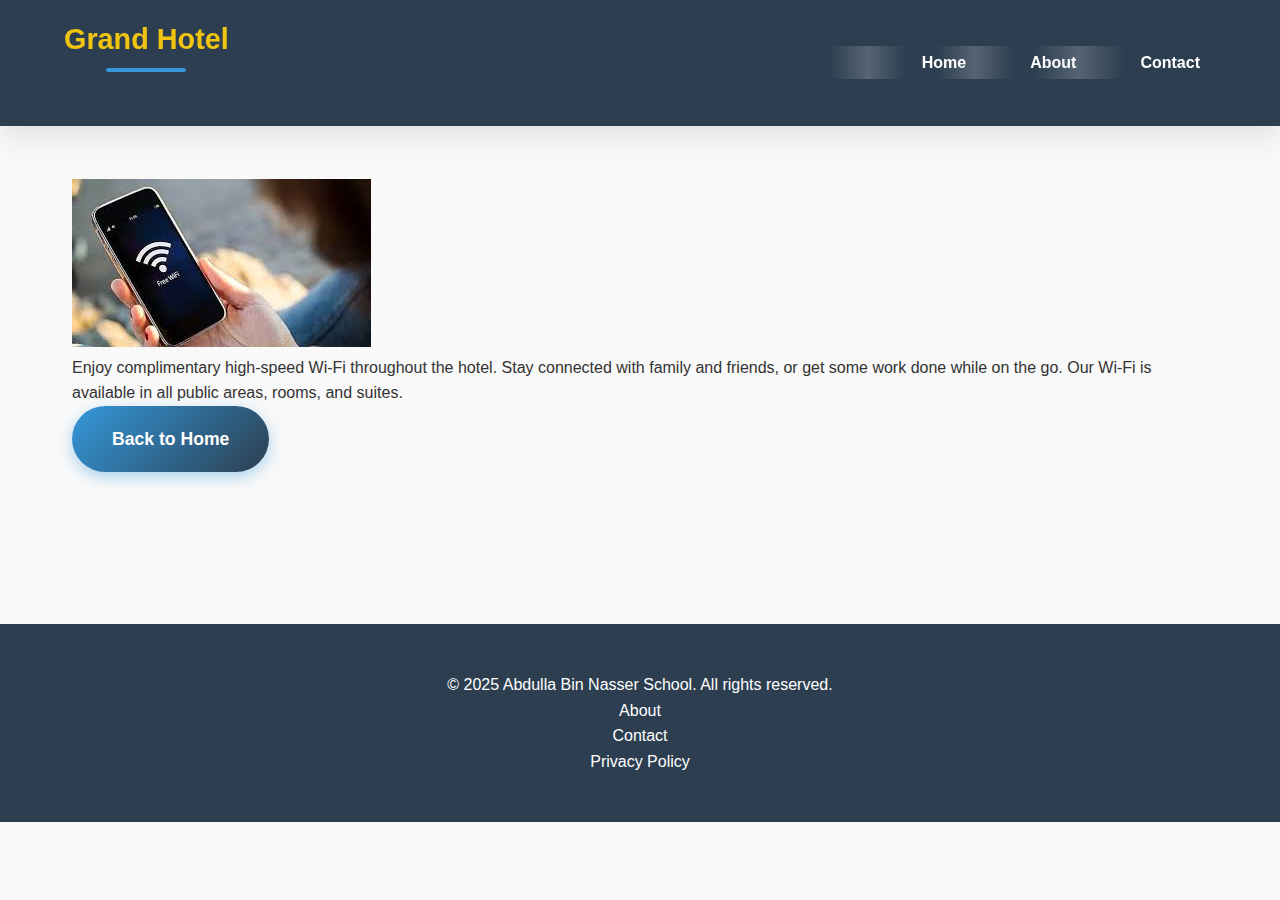
<file: amenity-free-wifi.html>
<!DOCTYPE html>
<html lang="en">
<head>
    <meta charset="UTF-8">
    <meta name="viewport" content="width=device-width, initial-scale=1.0">
    <title>Free Wi-Fi - Grand Hotel</title>
    <link rel="stylesheet" href="style.css">
</head>
<body>
    <header>
        <nav class="navbar">
            <div class="logo">
                <a href="index.html"><h2>Grand Hotel</h2></a>
            </div>
            <ul class="nav-links">
                <li><a href="index.html">Home</a></li>
                <li><a href="about.html">About</a></li>
                <li><a href="contact.html">Contact</a></li>
            </ul>
            <div class="hamburger">☰</div>
        </nav>
    </header>

    <section class="amenity-page">
        <h1>Free Wi-Fi</h1>
        <div class="amenity-content">
            <img src="free_wifi.png" alt="Free Wi-Fi">
            <div class="amenity-text">
                <p>Enjoy complimentary high-speed Wi-Fi throughout the hotel. Stay connected with family and friends, or get some work done while on the go. Our Wi-Fi is available in all public areas, rooms, and suites.</p>
                <a href="index.html" class="cta-button">Back to Home</a>
            </div>
        </div>
    </section>

    <footer>
        <p>&copy; 2025 Abdulla Bin Nasser School. All rights reserved.</p>
        <ul class="footer-links">
            <li><a href="about.html">About</a></li>
            <li><a href="contact.html">Contact</a></li>
            <li><a href="#">Privacy Policy</a></li>
        </ul>
    </footer>

    <!-- Booking Modal -->
    <div id="bookingModal" class="modal">
        <div class="modal-content">
            <span class="close">&times;</span>
            <h2>Book Your Stay</h2>
            <form id="bookingForm">
                <label for="roomType">Room Type:</label>
                <input type="text" id="roomType" name="roomType" required>

                <label for="checkIn">Check-in Date:</label>
                <input type="date" id="checkIn" name="checkIn" required>

                <label for="checkOut">Check-out Date:</label>
                <input type="date" id="checkOut" name="checkOut" required>

                <label for="guestName">Guest Name:</label>
                <input type="text" id="guestName" name="guestName" required>

                <label for="email">Email:</label>
                <input type="email" id="email" name="email" required>

                <button type="submit">Submit Booking</button>
            </form>
        </div>
    </div>

    <script src="script.js"></script>
</body>
</html>
</file>
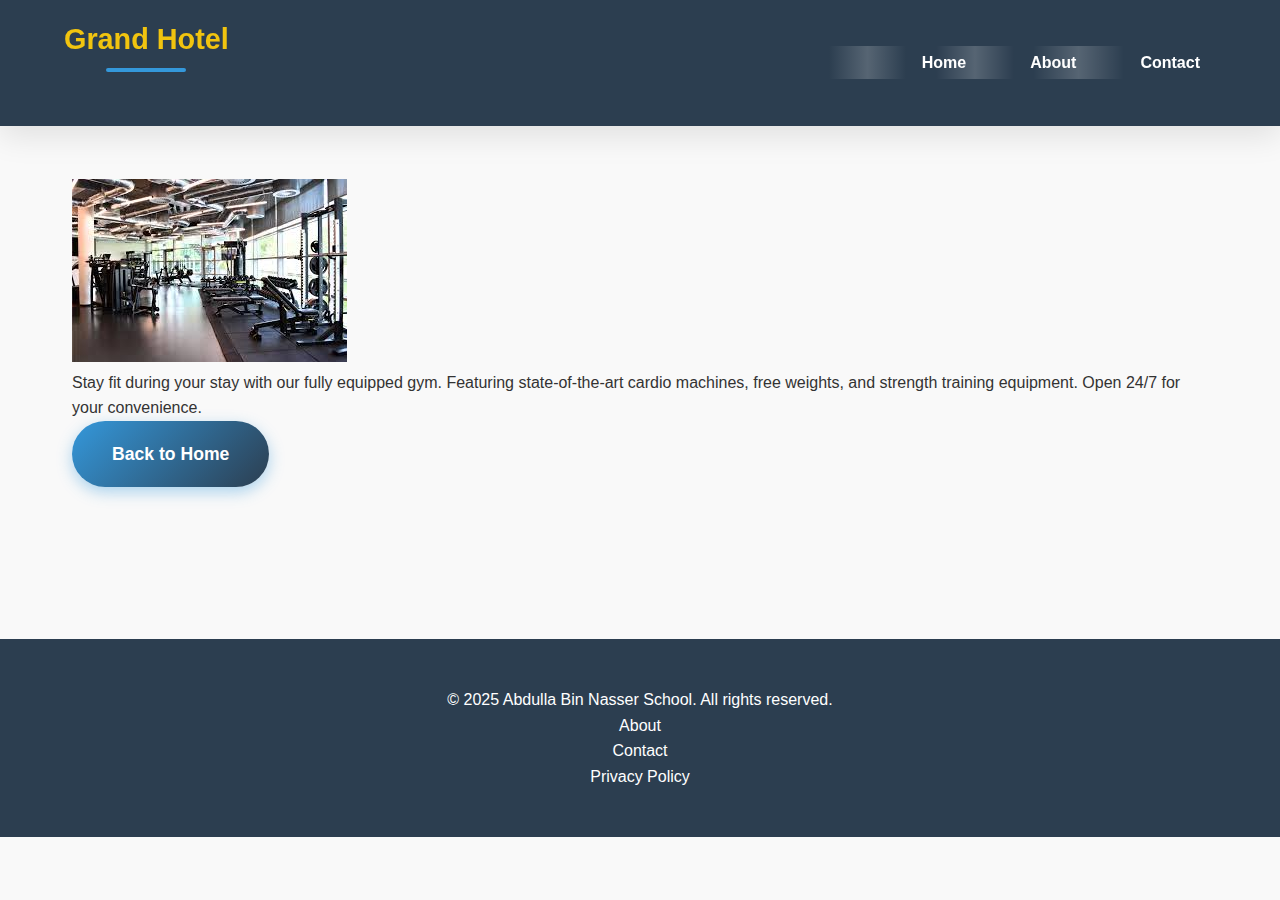
<file: amenity-gym.html>
<!DOCTYPE html>
<html lang="en">
<head>
    <meta charset="UTF-8">
    <meta name="viewport" content="width=device-width, initial-scale=1.0">
    <title>Gym - Grand Hotel</title>
    <link rel="stylesheet" href="style.css">
</head>
<body>
    <header>
        <nav class="navbar">
            <div class="logo">
                <a href="index.html"><h2>Grand Hotel</h2></a>
            </div>
            <ul class="nav-links">
                <li><a href="index.html">Home</a></li>
                <li><a href="about.html">About</a></li>
                <li><a href="contact.html">Contact</a></li>
            </ul>
            <div class="hamburger">☰</div>
        </nav>
    </header>

    <section class="amenity-page">
        <h1>Gym</h1>
        <div class="amenity-content">
            <img src="gym.png" alt="Gym">
            <div class="amenity-text">
                <p>Stay fit during your stay with our fully equipped gym. Featuring state-of-the-art cardio machines, free weights, and strength training equipment. Open 24/7 for your convenience.</p>
                <a href="index.html" class="cta-button">Back to Home</a>
            </div>
        </div>
    </section>

    <footer>
        <p>&copy; 2025 Abdulla Bin Nasser School. All rights reserved.</p>
        <ul class="footer-links">
            <li><a href="about.html">About</a></li>
            <li><a href="contact.html">Contact</a></li>
            <li><a href="#">Privacy Policy</a></li>
        </ul>
    </footer>

    <!-- Booking Modal -->
    <div id="bookingModal" class="modal">
        <div class="modal-content">
            <span class="close">&times;</span>
            <h2>Book Your Stay</h2>
            <form id="bookingForm">
                <label for="roomType">Room Type:</label>
                <input type="text" id="roomType" name="roomType" required>

                <label for="checkIn">Check-in Date:</label>
                <input type="date" id="checkIn" name="checkIn" required>

                <label for="checkOut">Check-out Date:</label>
                <input type="date" id="checkOut" name="checkOut" required>

                <label for="guestName">Guest Name:</label>
                <input type="text" id="guestName" name="guestName" required>

                <label for="email">Email:</label>
                <input type="email" id="email" name="email" required>

                <button type="submit">Submit Booking</button>
            </form>
        </div>
    </div>

    <script src="script.js"></script>
</body>
</html>
</file>
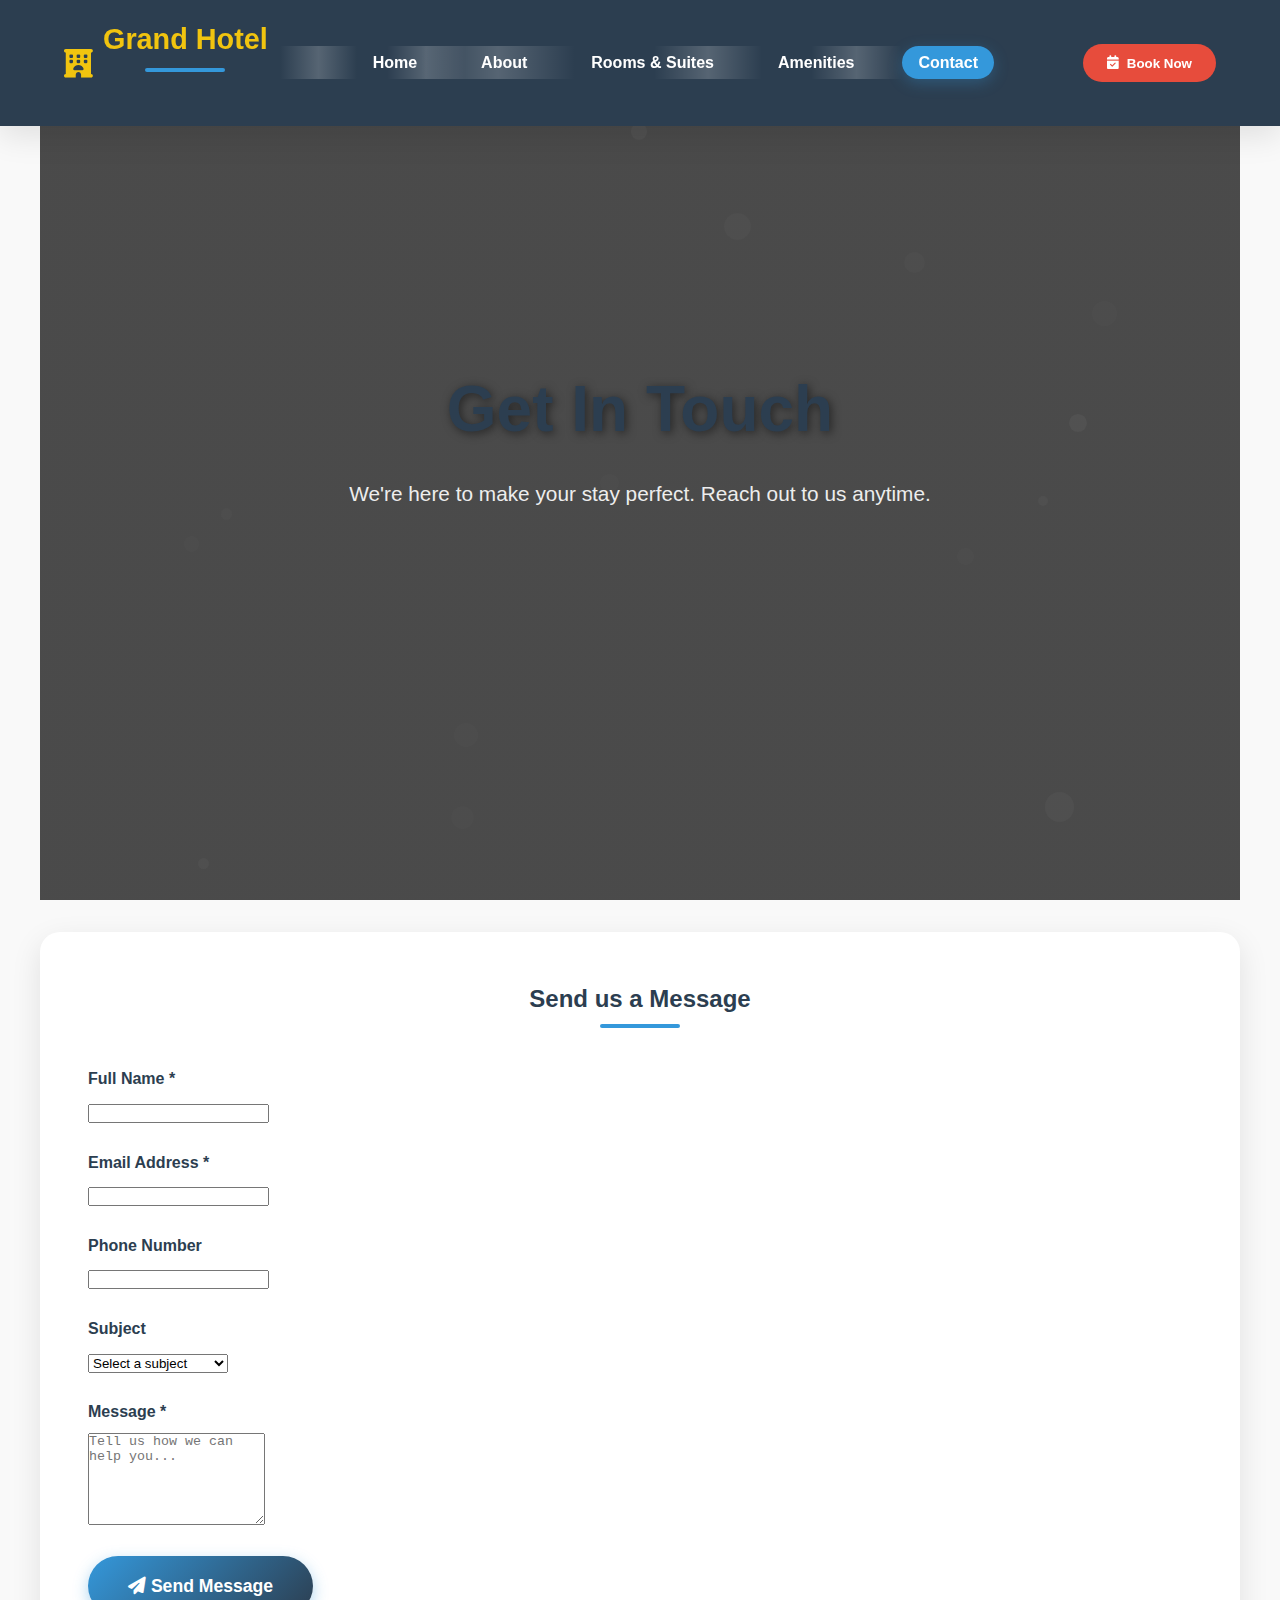
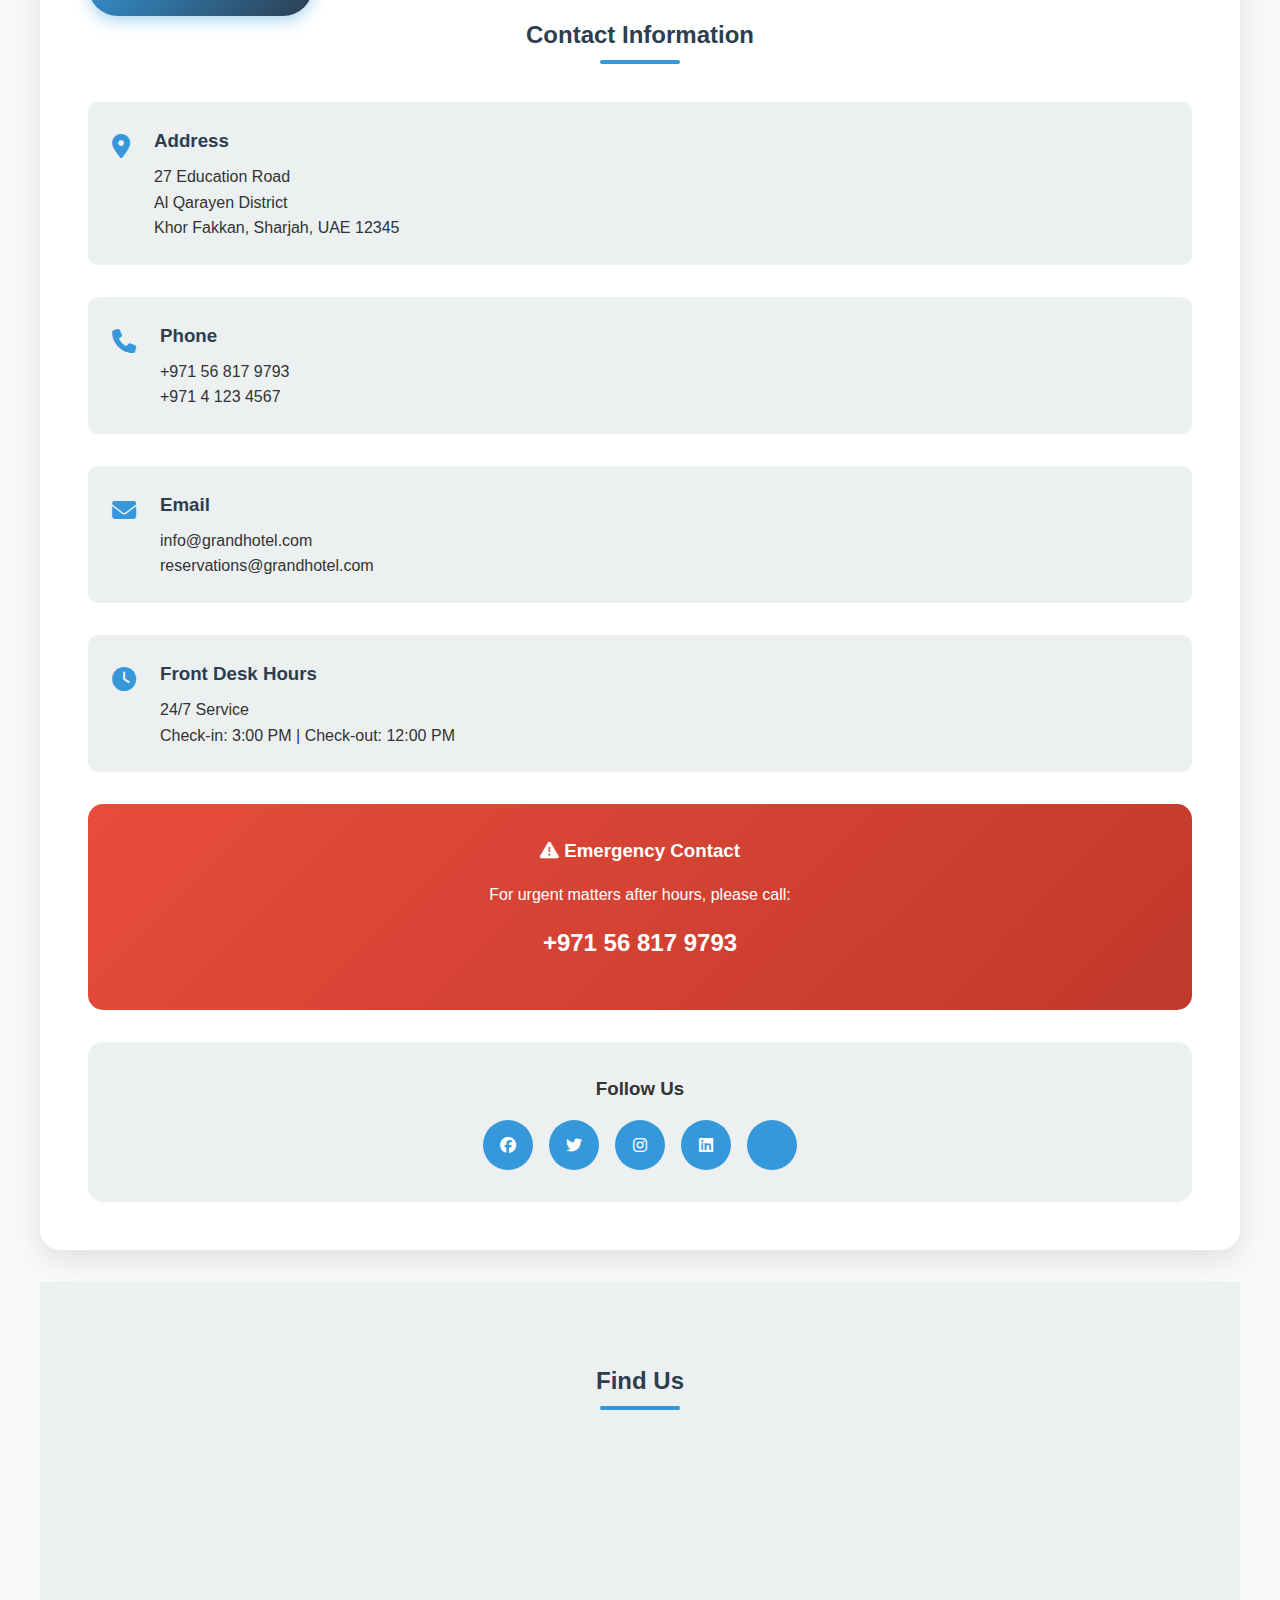
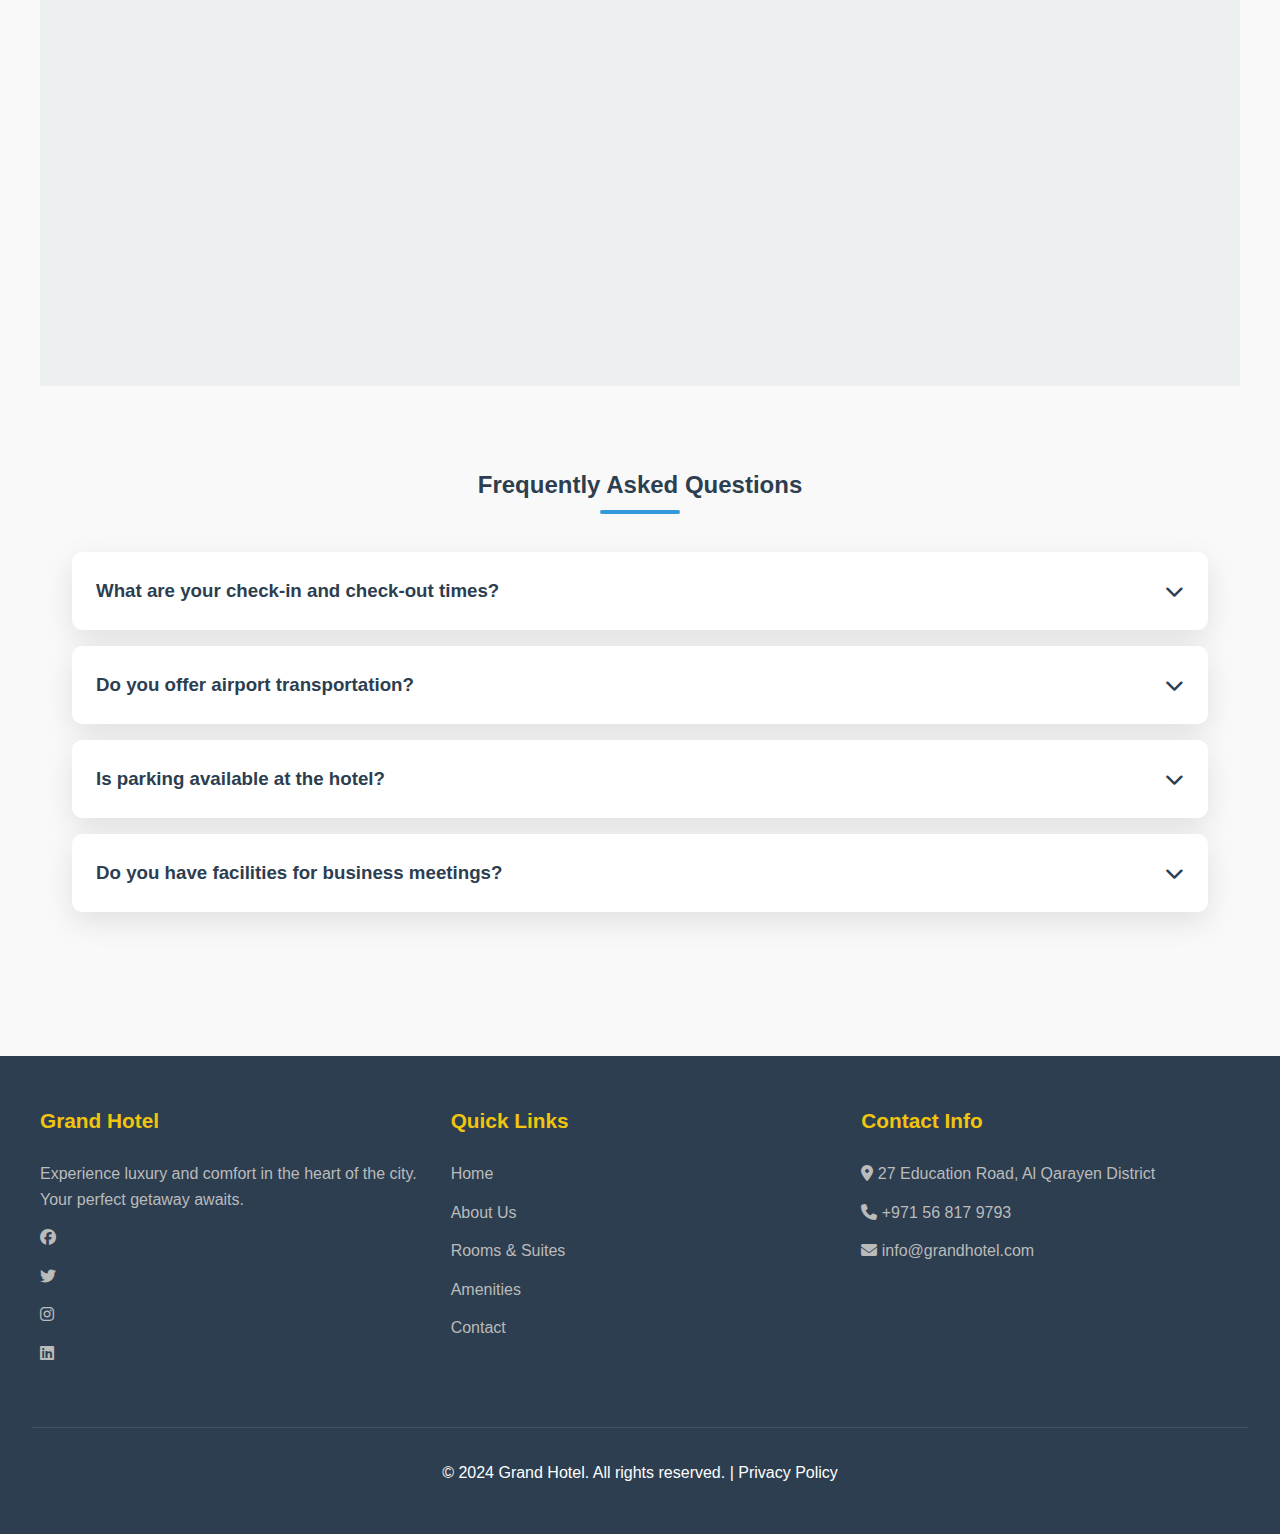
<file: contact.html>
<!DOCTYPE html>
<html lang="en">
<head>
    <meta charset="UTF-8">
    <meta name="viewport" content="width=device-width, initial-scale=1.0">
    <title>Contact Us - Grand Hotel</title>
    <link rel="stylesheet" href="style.css">
    <link rel="stylesheet" href="https://cdnjs.cloudflare.com/ajax/libs/font-awesome/6.4.0/css/all.min.css">
</head>
<body>
    <!-- Header & Navigation -->
    <header>
        <nav class="navbar">
            <div class="logo">
                <i class="fas fa-hotel"></i>
                <a href="index.html"><h2>Grand Hotel</h2></a>
            </div>
            <ul class="nav-links">
                <li><a href="index.html">Home</a></li>
                <li><a href="about.html">About</a></li>
                <li><a href="rooms.html">Rooms & Suites</a></li>
                <li><a href="amenities.html">Amenities</a></li>
                <li class="active"><a href="contact.html">Contact</a></li>
            </ul>
            <div class="nav-buttons">
                <button class="nav-btn" onclick="window.location.href='booking.html'">
                    <i class="fas fa-calendar-check"></i>Book Now
                </button>
            </div>
            <div class="hamburger">☰</div>
        </nav>
    </header>

    <!-- Contact Hero -->
    <section class="hero" style="background: linear-gradient(rgba(0,0,0,0.7), rgba(0,0,0,0.7)), url('https://images.unsplash.com/photo-1488646953014-85cb44e25828?ixlib=rb-4.0.3&auto=format&fit=crop&w=1920&q=80') no-repeat center/cover;">
        <div class="hero-content">
            <h1>Get In Touch</h1>
            <p>We're here to make your stay perfect. Reach out to us anytime.</p>
        </div>
    </section>

    <!-- Contact Content -->
    <section class="contact-page">
        <div class="contact-content">
            <div class="contact-form">
                <h2>Send us a Message</h2>
                <form id="contactForm">
                    <div class="form-group">
                        <label for="name">Full Name *</label>
                        <input type="text" id="name" name="name" required>
                    </div>

                    <div class="form-group">
                        <label for="email">Email Address *</label>
                        <input type="email" id="email" name="email" required>
                    </div>

                    <div class="form-group">
                        <label for="phone">Phone Number</label>
                        <input type="tel" id="phone" name="phone">
                    </div>

                    <div class="form-group">
                        <label for="subject">Subject</label>
                        <select id="subject" name="subject">
                            <option value="">Select a subject</option>
                            <option value="booking">Booking Inquiry</option>
                            <option value="general">General Information</option>
                            <option value="feedback">Feedback</option>
                            <option value="complaint">Complaint</option>
                            <option value="partnership">Partnership</option>
                        </select>
                    </div>

                    <div class="form-group">
                        <label for="message">Message *</label>
                        <textarea id="message" name="message" rows="6" placeholder="Tell us how we can help you..." required></textarea>
                    </div>

                    <button type="submit" class="cta-button">
                        <i class="fas fa-paper-plane"></i> Send Message
                    </button>
                </form>
            </div>

            <div class="contact-info">
                <h2>Contact Information</h2>
                
                <div class="contact-method">
                    <i class="fas fa-map-marker-alt"></i>
                    <div>
                        <h3>Address</h3>
                        <p>27 Education Road<br>Al Qarayen District<br>Khor Fakkan, Sharjah, UAE 12345</p>
                    </div>
                </div>

                <div class="contact-method">
                    <i class="fas fa-phone"></i>
                    <div>
                        <h3>Phone</h3>
                        <p>+971 56 817 9793</p>
                        <p>+971 4 123 4567</p>
                    </div>
                </div>

                <div class="contact-method">
                    <i class="fas fa-envelope"></i>
                    <div>
                        <h3>Email</h3>
                        <p>info@grandhotel.com</p>
                        <p>reservations@grandhotel.com</p>
                    </div>
                </div>

                <div class="contact-method">
                    <i class="fas fa-clock"></i>
                    <div>
                        <h3>Front Desk Hours</h3>
                        <p>24/7 Service</p>
                        <p>Check-in: 3:00 PM | Check-out: 12:00 PM</p>
                    </div>
                </div>

                <div class="emergency-contact">
                    <h3><i class="fas fa-exclamation-triangle"></i> Emergency Contact</h3>
                    <p>For urgent matters after hours, please call:</p>
                    <p class="emergency-number">+971 56 817 9793</p>
                </div>

                <div class="social-contact">
                    <h3>Follow Us</h3>
                    <div class="social-links">
                        <a href="#"><i class="fab fa-facebook"></i></a>
                        <a href="#"><i class="fab fa-twitter"></i></a>
                        <a href="#"><i class="fab fa-instagram"></i></a>
                        <a href="#"><i class="fab fa-linkedin"></i></a>
                        <a href="#"><i class="fab fa-tripadvisor"></i></a>
                    </div>
                </div>
            </div>
        </div>
    </section>

    <!-- Map Section -->
    <section class="map-section">
        <h2>Find Us</h2>
        <div class="map-container">
            <div class="map-placeholder">
                <iframe 
                    src="https://www.google.com/maps/embed?pb=!1m18!1m12!1m3!1d3607.454292944684!2d55.47226731501122!3d25.285258983857967!2m3!1f0!2f0!3f0!3m2!1i1024!2i768!4f13.1!3m3!1m2!1s0x3e5f5d2b8b8b8b8b%3A0x8b8b8b8b8b8b8b8b!2sDubai%2C%20United%20Arab%20Emirates!5e0!3m2!1sen!2s!4v1620000000000!5m2!1sen!2s" 
                    width="100%" 
                    height="450" 
                    style="border:0; border-radius: 15px;" 
                    allowfullscreen="" 
                    loading="lazy">
                </iframe>
            </div>
        </div>
    </section>

    <!-- FAQ Section -->
    <section class="faq-section">
        <h2>Frequently Asked Questions</h2>
        <div class="faq-grid">
            <div class="faq-item">
                <h3>What are your check-in and check-out times?<i class="fas fa-chevron-down"></i></h3>
                <div class="faq-answer">
                    <p>Check-in time is 3:00 PM and check-out time is 12:00 PM. Early check-in and late check-out may be available upon request and subject to availability.</p>
                </div>
            </div>
            <div class="faq-item">
                <h3>Do you offer airport transportation?<i class="fas fa-chevron-down"></i></h3>
                <div class="faq-answer">
                    <p>Yes, we offer airport transportation services. Please contact our concierge at least 24 hours in advance to arrange pickup.</p>
                </div>
            </div>
            <div class="faq-item">
                <h3>Is parking available at the hotel?<i class="fas fa-chevron-down"></i></h3>
                <div class="faq-answer">
                    <p>Yes, we offer complimentary valet parking for all hotel guests. Self-parking is also available in our secure underground garage.</p>
                </div>
            </div>
            <div class="faq-item">
                <h3>Do you have facilities for business meetings?<i class="fas fa-chevron-down"></i></h3>
                <div class="faq-answer">
                    <p>Absolutely! We have state-of-the-art meeting rooms and a business center equipped with all necessary amenities for successful business events.</p>
                </div>
            </div>
        </div>
    </section>

    <!-- Footer -->
    <footer>
        <div class="footer-content">
            <div class="footer-section">
                <h3>Grand Hotel</h3>
                <p>Experience luxury and comfort in the heart of the city. Your perfect getaway awaits.</p>
                <div class="social-links">
                    <a href="#"><i class="fab fa-facebook"></i></a>
                    <a href="#"><i class="fab fa-twitter"></i></a>
                    <a href="#"><i class="fab fa-instagram"></i></a>
                    <a href="#"><i class="fab fa-linkedin"></i></a>
                </div>
            </div>
            <div class="footer-section">
                <h3>Quick Links</h3>
                <a href="index.html">Home</a>
                <a href="about.html">About Us</a>
                <a href="rooms.html">Rooms & Suites</a>
                <a href="amenities.html">Amenities</a>
                <a href="contact.html">Contact</a>
            </div>
            <div class="footer-section">
                <h3>Contact Info</h3>
                <p><i class="fas fa-map-marker-alt"></i> 27 Education Road, Al Qarayen District</p>
                <p><i class="fas fa-phone"></i> +971 56 817 9793</p>
                <p><i class="fas fa-envelope"></i> info@grandhotel.com</p>
            </div>
        </div>
        <div class="footer-bottom">
            <p>&copy; 2024 Grand Hotel. All rights reserved. | <a href="privacy.html">Privacy Policy</a></p>
        </div>
    </footer>

    <script src="script.js"></script>
    <style>
        .contact-method {
            display: flex;
            align-items: flex-start;
            gap: 1.5rem;
            margin-bottom: 2rem;
            padding: 1.5rem;
            background: var(--light);
            border-radius: 10px;
            transition: var(--transition);
        }

        .contact-method:hover {
            transform: translateX(10px);
            background: white;
            box-shadow: var(--shadow);
        }

        .contact-method i {
            font-size: 1.5rem;
            color: var(--secondary);
            margin-top: 0.5rem;
        }

        .contact-method h3 {
            color: var(--primary);
            margin-bottom: 0.5rem;
        }

        .emergency-contact {
            background: linear-gradient(135deg, #e74c3c, #c0392b);
            color: white;
            padding: 2rem;
            border-radius: 15px;
            margin: 2rem 0;
            text-align: center;
        }

        .emergency-contact h3 {
            color: white;
            margin-bottom: 1rem;
        }

        .emergency-number {
            font-size: 1.5rem;
            font-weight: bold;
            margin: 1rem 0;
        }

        .social-contact {
            text-align: center;
            padding: 2rem;
            background: var(--light);
            border-radius: 15px;
        }

        .social-contact .social-links {
            display: flex;
            justify-content: center;
            gap: 1rem;
            margin-top: 1rem;
        }

        .social-contact .social-links a {
            display: flex;
            align-items: center;
            justify-content: center;
            width: 50px;
            height: 50px;
            background: var(--secondary);
            color: white;
            border-radius: 50%;
            transition: var(--transition);
            text-decoration: none;
        }

        .social-contact .social-links a:hover {
            transform: translateY(-5px);
            background: var(--primary);
        }

        .map-section {
            padding: 5rem 2rem;
            background: var(--light);
        }

        .map-container {
            max-width: 1200px;
            margin: 0 auto;
        }

        .faq-section {
            padding: 5rem 2rem;
            max-width: 1200px;
            margin: 0 auto;
        }

        .faq-grid {
            display: grid;
            gap: 1rem;
        }

        .faq-item {
            background: white;
            border-radius: 10px;
            padding: 1.5rem;
            box-shadow: var(--shadow);
            cursor: pointer;
            transition: var(--transition);
        }

        .faq-item:hover {
            transform: translateY(-2px);
        }

        .faq-item h3 {
            display: flex;
            justify-content: space-between;
            align-items: center;
            color: var(--primary);
            margin: 0;
        }

        .faq-answer {
            max-height: 0;
            overflow: hidden;
            transition: max-height 0.3s ease;
        }

        .faq-item.active .faq-answer {
            max-height: 200px;
            margin-top: 1rem;
        }

        .faq-item.active i {
            transform: rotate(180deg);
        }

        .form-group {
            margin-bottom: 1.5rem;
        }

        .form-group label {
            display: block;
            margin-bottom: 0.5rem;
            font-weight: bold;
            color: var(--primary);
        }
    </style>
    <script>
        // FAQ functionality
        document.addEventListener('DOMContentLoaded', function() {
            const faqItems = document.querySelectorAll('.faq-item');
            
            faqItems.forEach(item => {
                item.addEventListener('click', function() {
                    this.classList.toggle('active');
                });
            });
        });
    </script>
</body>
</html>
</file>
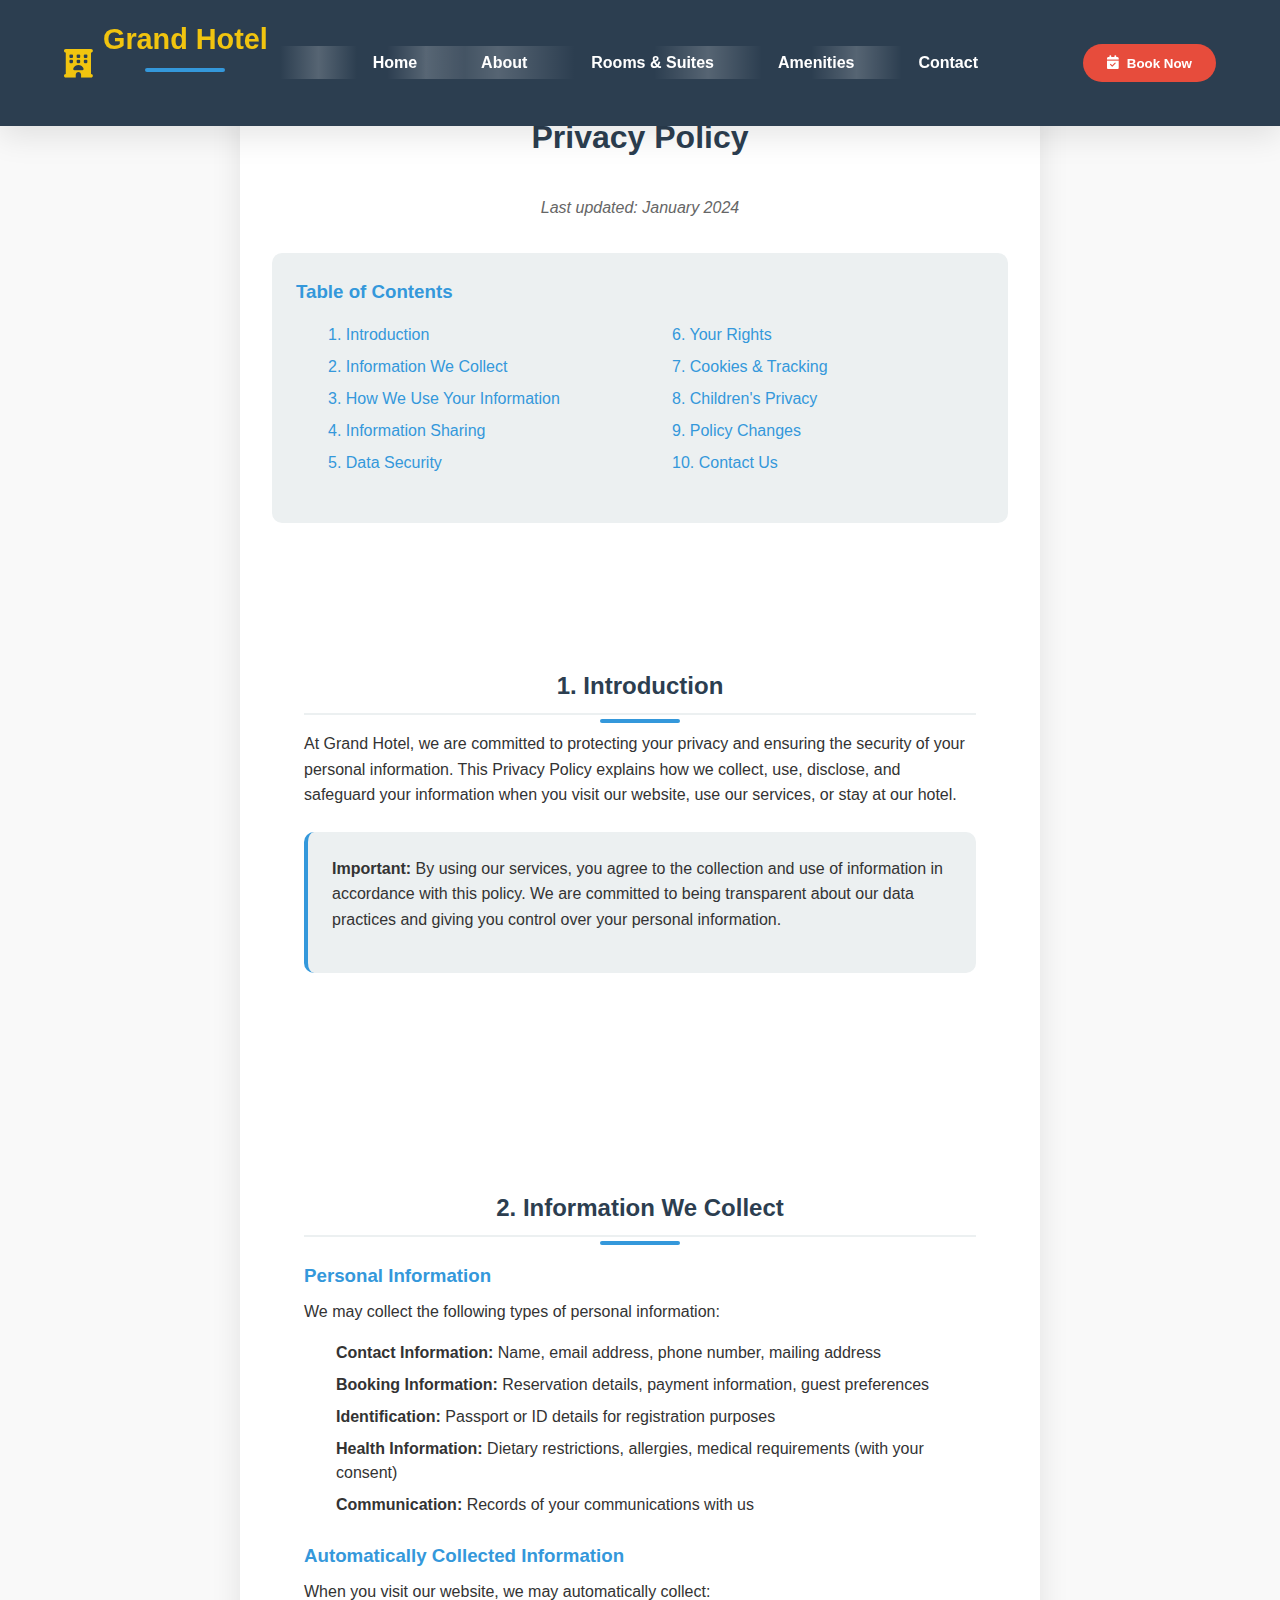
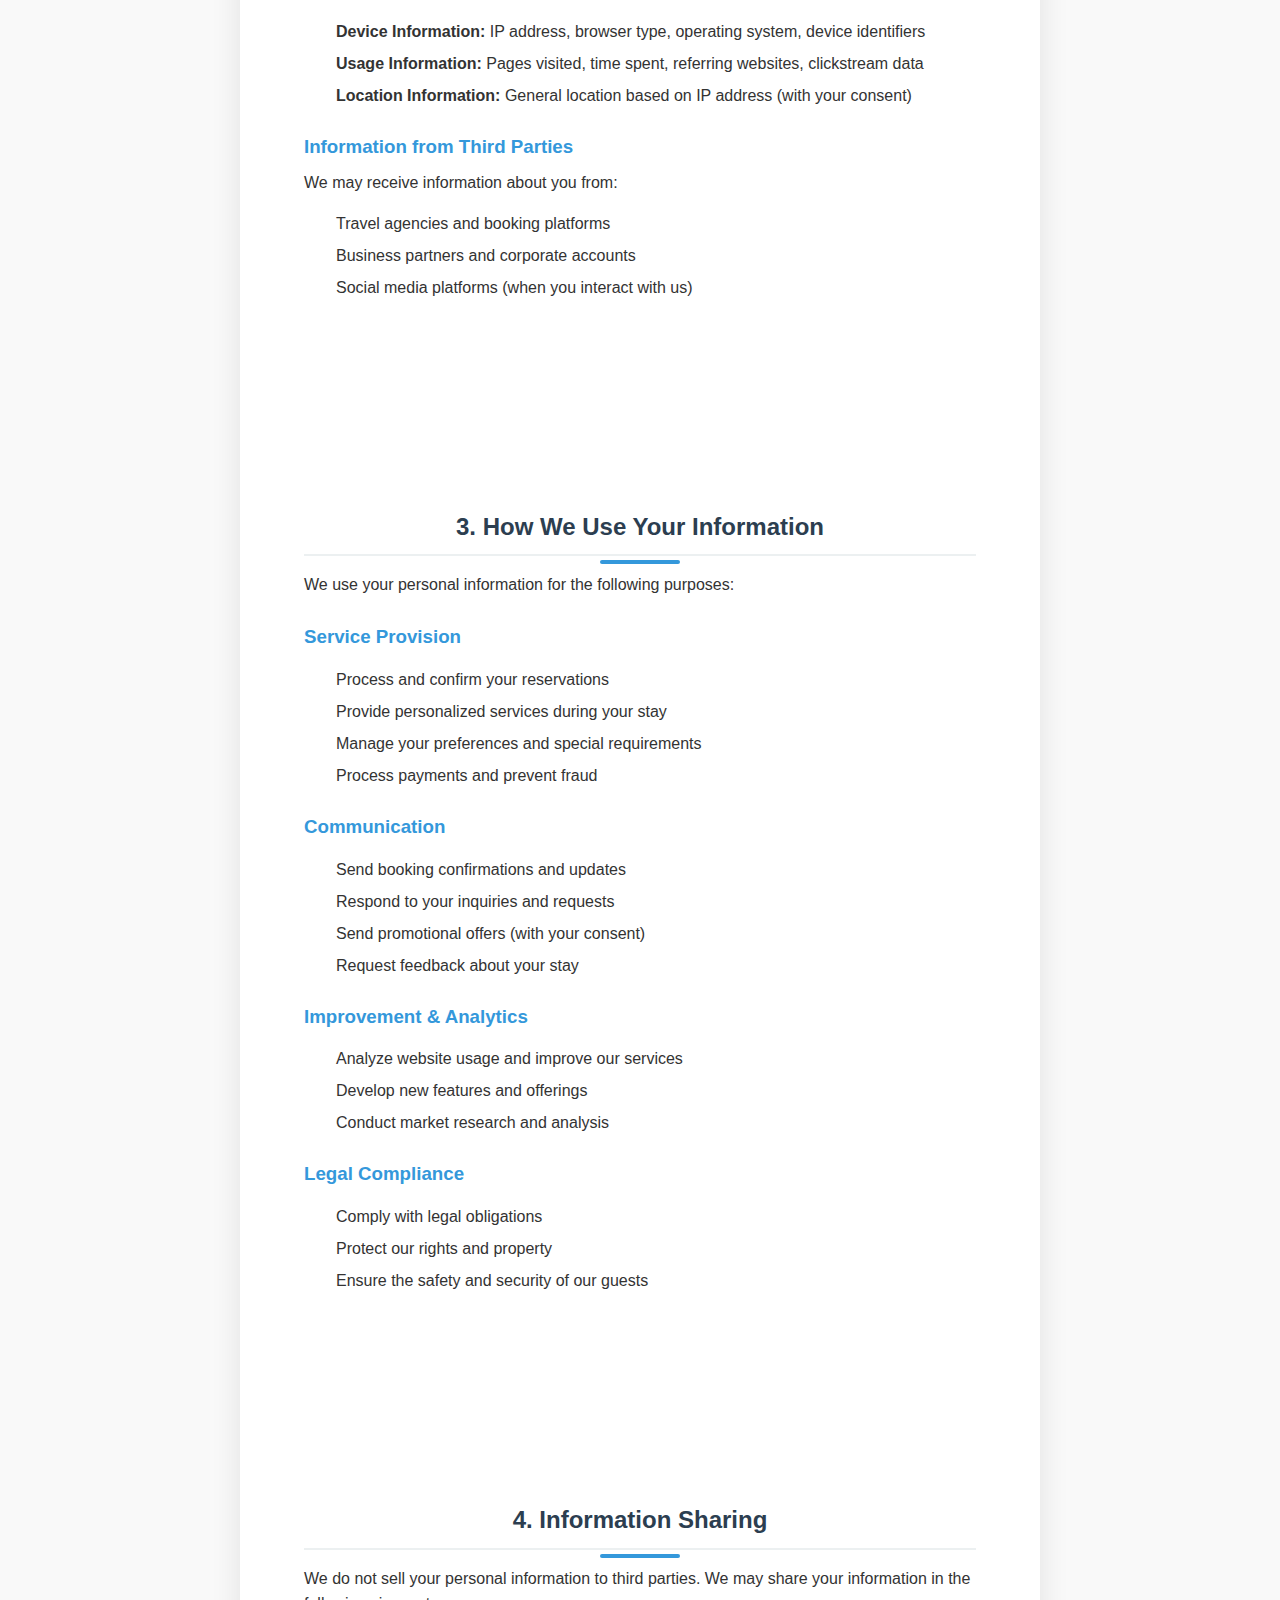
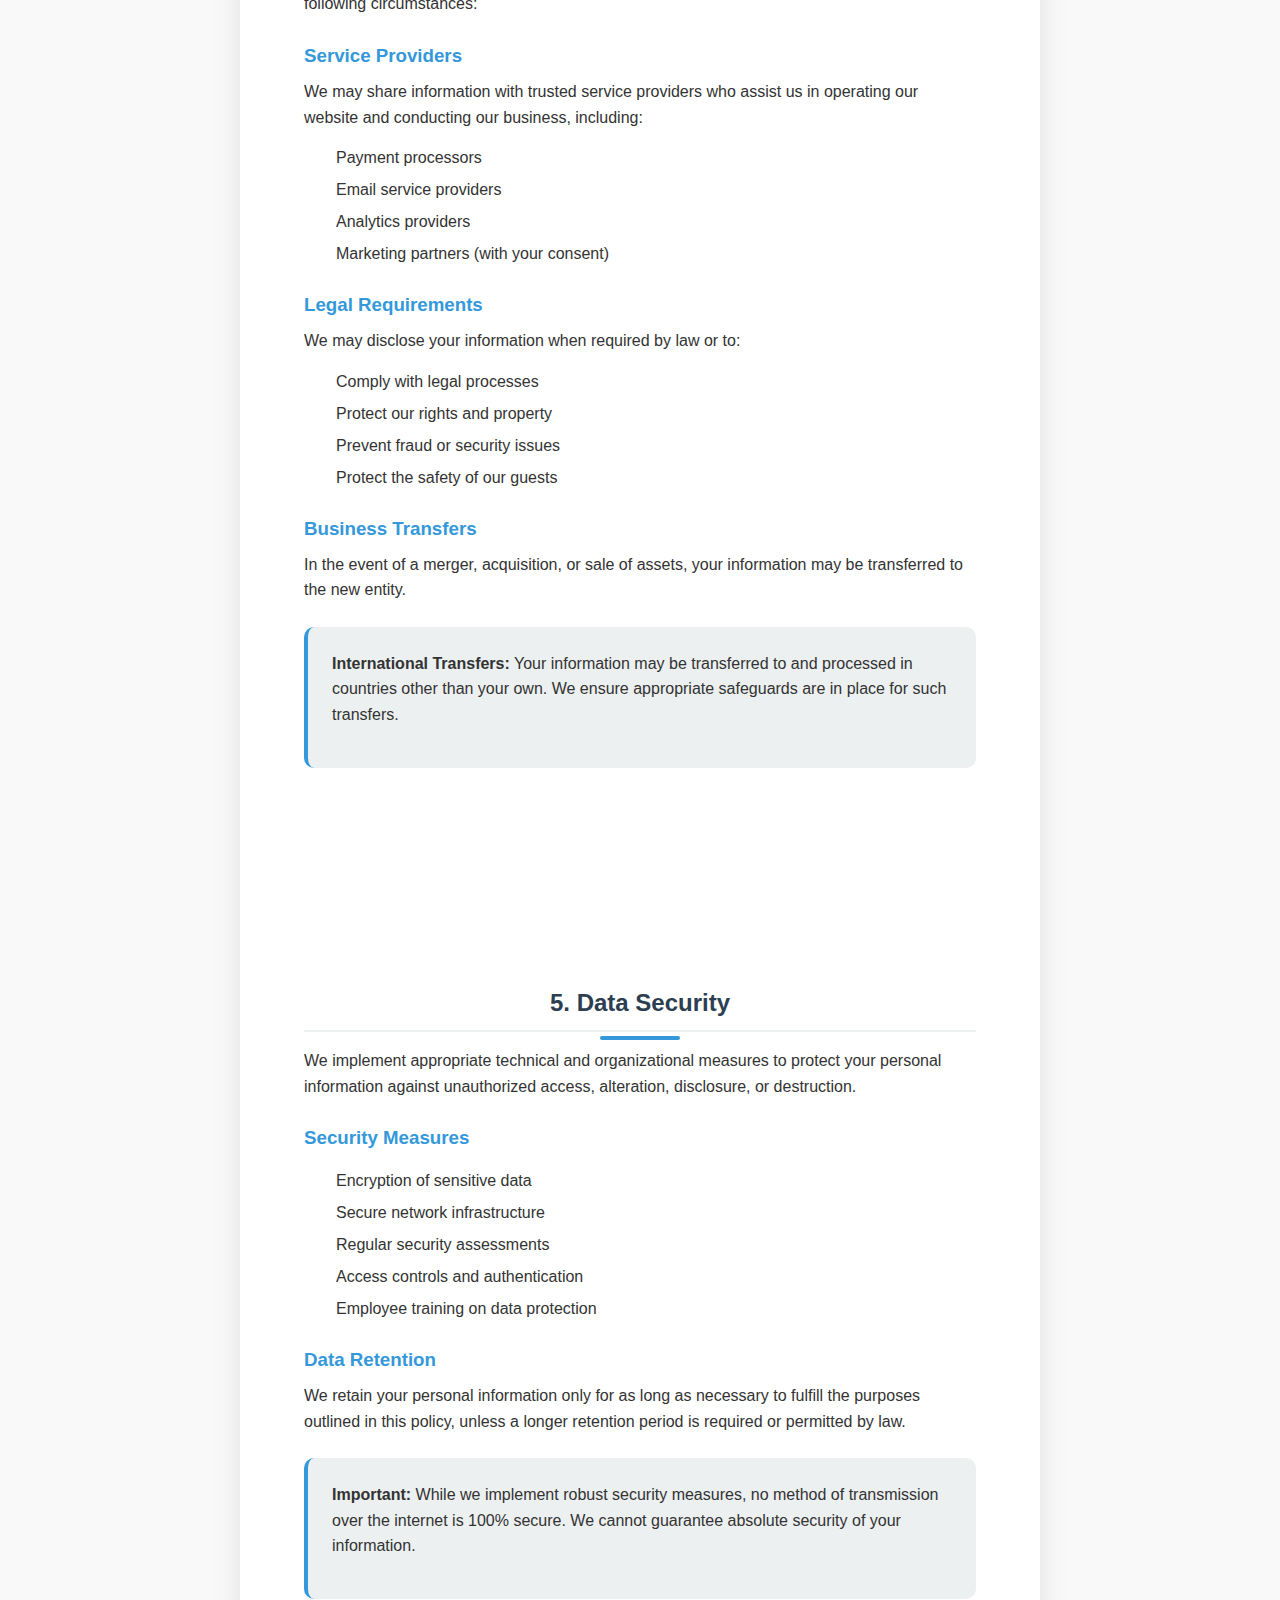
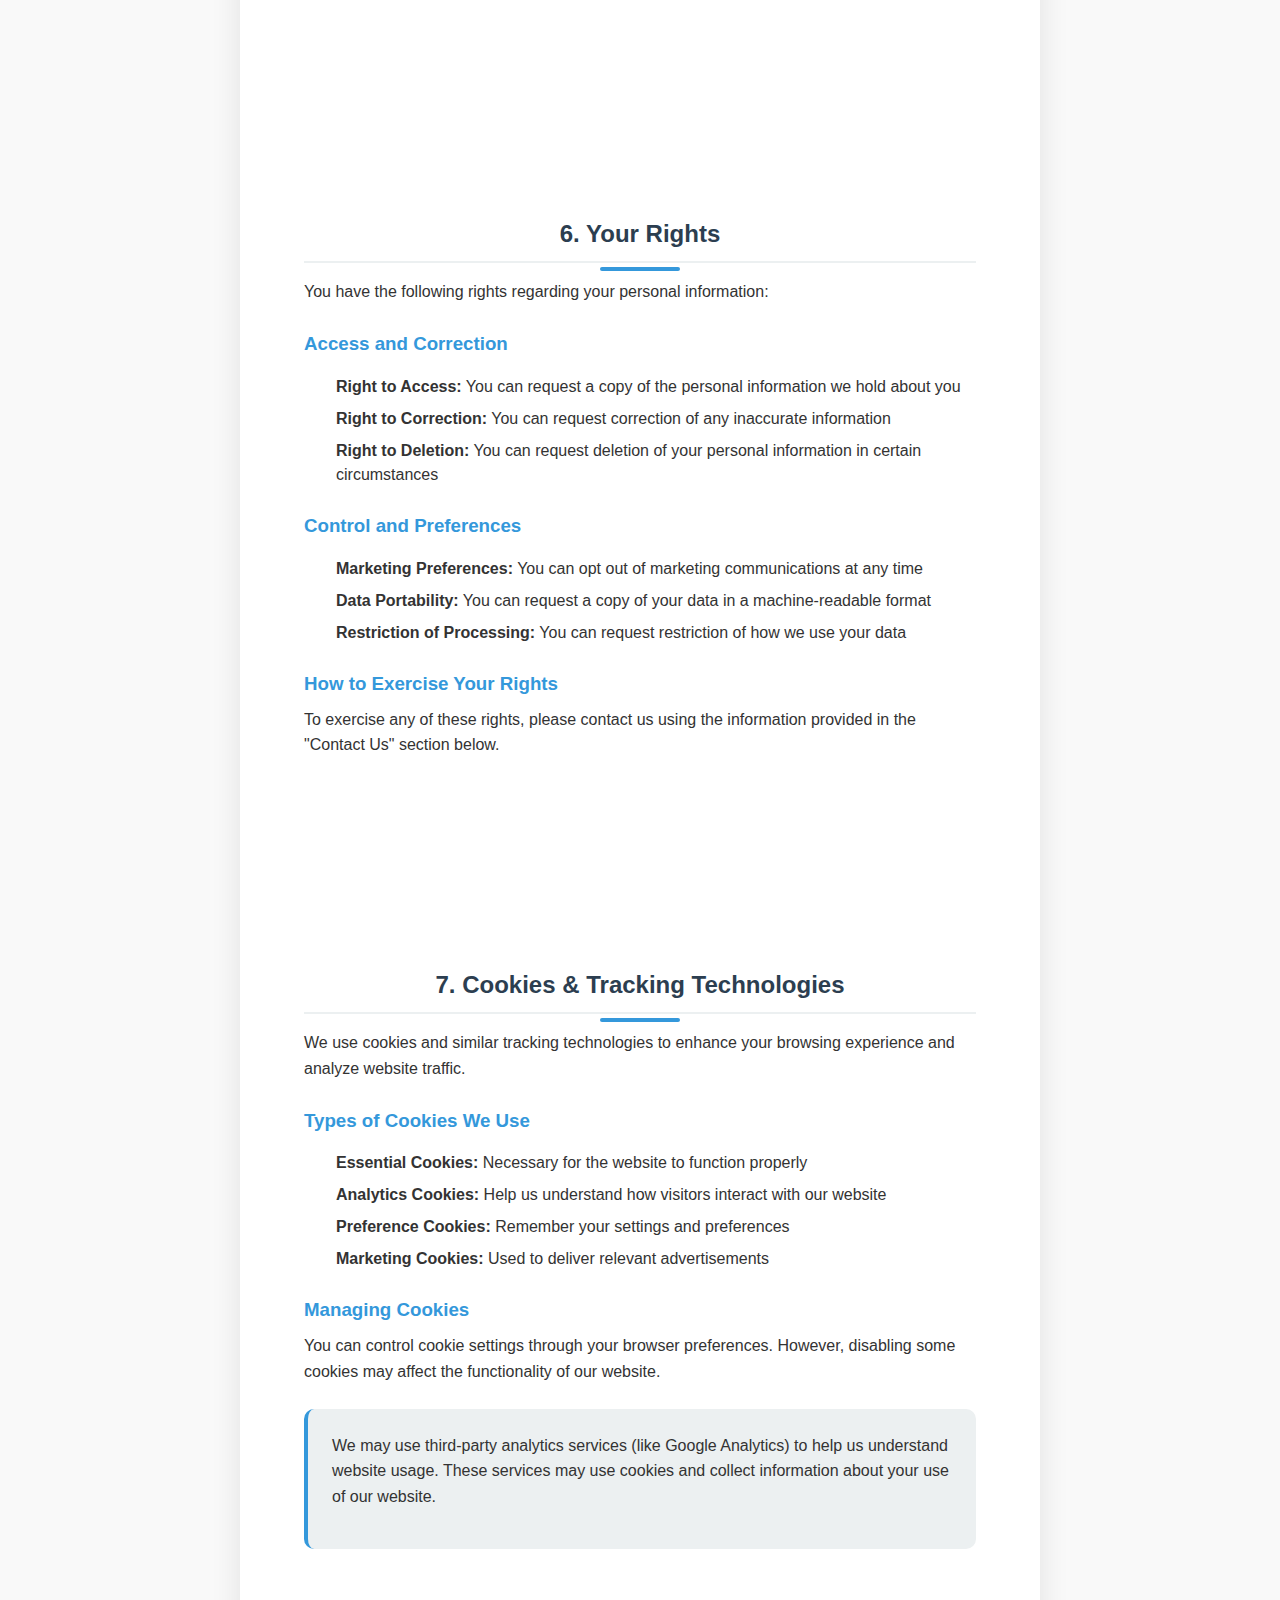
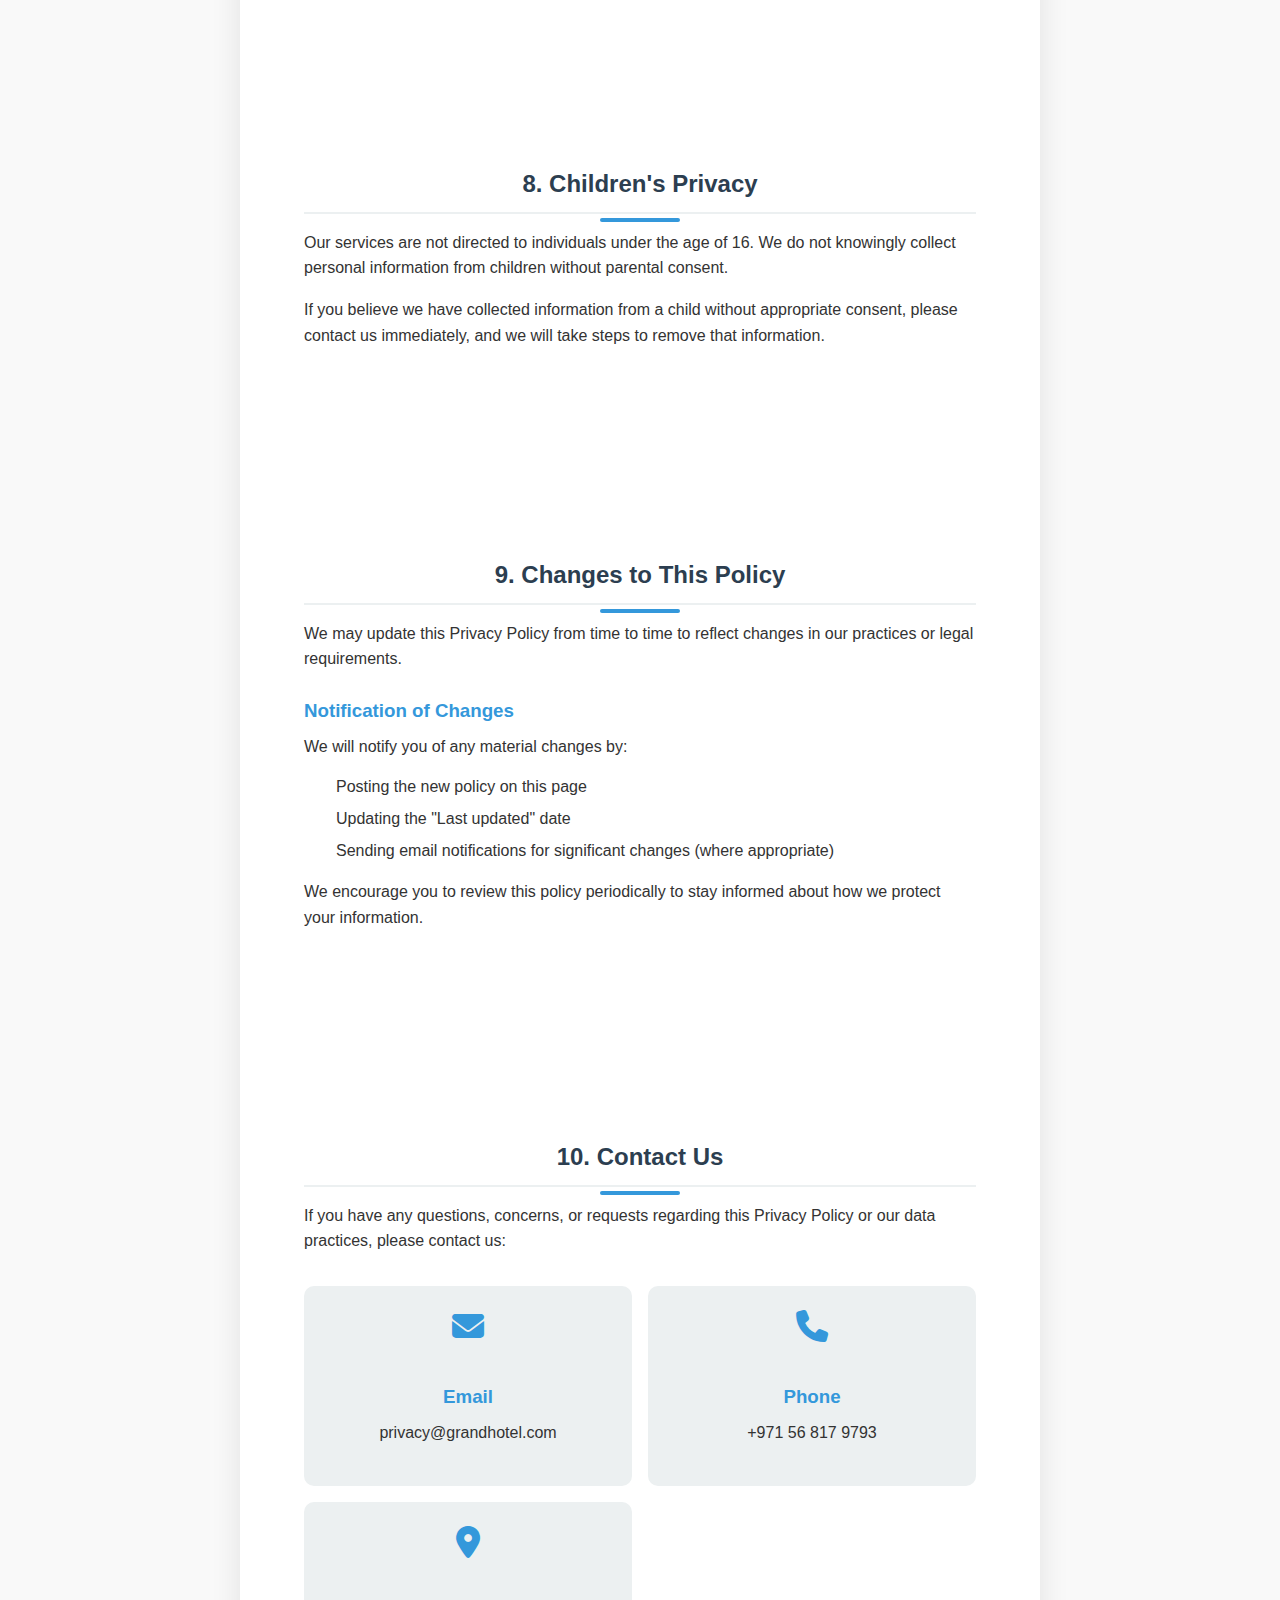
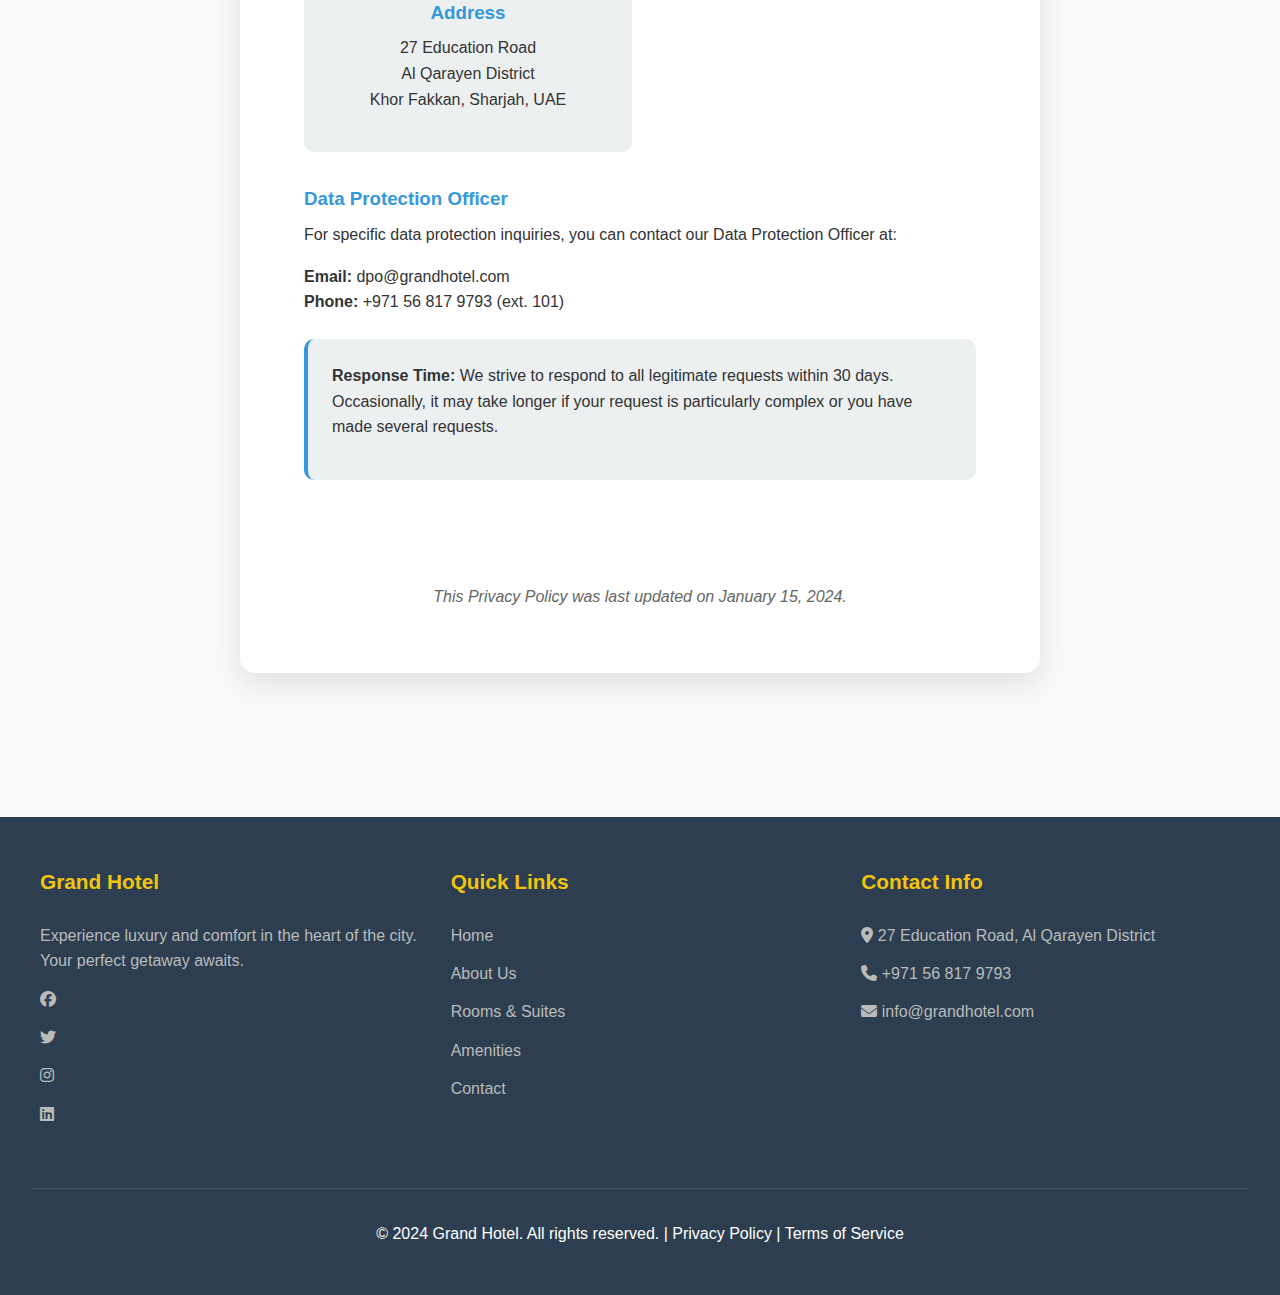
<file: praivcy.html>
<!DOCTYPE html>
<html lang="en">
<head>
    <meta charset="UTF-8">
    <meta name="viewport" content="width=device-width, initial-scale=1.0">
    <title>Privacy Policy - Grand Hotel</title>
    <link rel="stylesheet" href="style.css">
    <link rel="stylesheet" href="https://cdnjs.cloudflare.com/ajax/libs/font-awesome/6.4.0/css/all.min.css">
    <style>
        .privacy-content {
            max-width: 800px;
            margin: 0 auto;
            padding: 2rem;
            background: white;
            border-radius: 15px;
            box-shadow: var(--shadow);
        }

        .privacy-content h1 {
            text-align: center;
            margin-bottom: 2rem;
            color: var(--primary);
        }

        .privacy-content h2 {
            color: var(--primary);
            margin: 2rem 0 1rem;
            padding-bottom: 0.5rem;
            border-bottom: 2px solid var(--light);
        }

        .privacy-content h3 {
            color: var(--secondary);
            margin: 1.5rem 0 0.5rem;
        }

        .privacy-content p {
            margin-bottom: 1rem;
            line-height: 1.6;
        }

        .privacy-content ul {
            margin: 1rem 0;
            padding-left: 2rem;
        }

        .privacy-content li {
            margin-bottom: 0.5rem;
            line-height: 1.5;
        }

        .last-updated {
            text-align: center;
            color: #666;
            font-style: italic;
            margin-bottom: 2rem;
        }

        .section-highlight {
            background: var(--light);
            padding: 1.5rem;
            border-radius: 10px;
            margin: 1.5rem 0;
            border-left: 4px solid var(--secondary);
        }

        .contact-methods {
            display: grid;
            grid-template-columns: repeat(auto-fit, minmax(250px, 1fr));
            gap: 1rem;
            margin: 2rem 0;
        }

        .contact-method {
            text-align: center;
            padding: 1.5rem;
            background: var(--light);
            border-radius: 10px;
            transition: var(--transition);
        }

        .contact-method:hover {
            transform: translateY(-2px);
            box-shadow: var(--shadow);
        }

        .contact-method i {
            font-size: 2rem;
            color: var(--secondary);
            margin-bottom: 1rem;
        }

        .table-of-contents {
            background: var(--light);
            padding: 1.5rem;
            border-radius: 10px;
            margin: 2rem 0;
        }

        .table-of-contents h3 {
            margin-top: 0;
        }

        .table-of-contents ul {
            columns: 2;
            column-gap: 2rem;
        }

        .table-of-contents a {
            color: var(--secondary);
            text-decoration: none;
            transition: var(--transition);
        }

        .table-of-contents a:hover {
            color: var(--primary);
        }

        @media (max-width: 768px) {
            .table-of-contents ul {
                columns: 1;
            }
            
            .contact-methods {
                grid-template-columns: 1fr;
            }
        }
    </style>
</head>
<body>
    <!-- Header & Navigation -->
    <header>
        <nav class="navbar">
            <div class="logo">
                <i class="fas fa-hotel"></i>
                <a href="index.html"><h2>Grand Hotel</h2></a>
            </div>
            <ul class="nav-links">
                <li><a href="index.html">Home</a></li>
                <li><a href="about.html">About</a></li>
                <li><a href="rooms.html">Rooms & Suites</a></li>
                <li><a href="amenities.html">Amenities</a></li>
                <li><a href="contact.html">Contact</a></li>
            </ul>
            <div class="nav-buttons">
                <button class="nav-btn" onclick="window.location.href='booking.html'">
                    <i class="fas fa-calendar-check"></i>Book Now
                </button>
            </div>
            <div class="hamburger">☰</div>
        </nav>
    </header>

    <!-- Privacy Policy Content -->
    <section class="privacy-page">
        <div class="privacy-content">
            <h1>Privacy Policy</h1>
            <p class="last-updated">Last updated: January 2024</p>

            <div class="table-of-contents">
                <h3>Table of Contents</h3>
                <ul>
                    <li><a href="#introduction">1. Introduction</a></li>
                    <li><a href="#information-collection">2. Information We Collect</a></li>
                    <li><a href="#how-we-use">3. How We Use Your Information</a></li>
                    <li><a href="#information-sharing">4. Information Sharing</a></li>
                    <li><a href="#data-security">5. Data Security</a></li>
                    <li><a href="#your-rights">6. Your Rights</a></li>
                    <li><a href="#cookies">7. Cookies & Tracking</a></li>
                    <li><a href="#children">8. Children's Privacy</a></li>
                    <li><a href="#changes">9. Policy Changes</a></li>
                    <li><a href="#contact">10. Contact Us</a></li>
                </ul>
            </div>

            <section id="introduction">
                <h2>1. Introduction</h2>
                <p>At Grand Hotel, we are committed to protecting your privacy and ensuring the security of your personal information. This Privacy Policy explains how we collect, use, disclose, and safeguard your information when you visit our website, use our services, or stay at our hotel.</p>
                
                <div class="section-highlight">
                    <p><strong>Important:</strong> By using our services, you agree to the collection and use of information in accordance with this policy. We are committed to being transparent about our data practices and giving you control over your personal information.</p>
                </div>
            </section>

            <section id="information-collection">
                <h2>2. Information We Collect</h2>
                
                <h3>Personal Information</h3>
                <p>We may collect the following types of personal information:</p>
                <ul>
                    <li><strong>Contact Information:</strong> Name, email address, phone number, mailing address</li>
                    <li><strong>Booking Information:</strong> Reservation details, payment information, guest preferences</li>
                    <li><strong>Identification:</strong> Passport or ID details for registration purposes</li>
                    <li><strong>Health Information:</strong> Dietary restrictions, allergies, medical requirements (with your consent)</li>
                    <li><strong>Communication:</strong> Records of your communications with us</li>
                </ul>

                <h3>Automatically Collected Information</h3>
                <p>When you visit our website, we may automatically collect:</p>
                <ul>
                    <li><strong>Device Information:</strong> IP address, browser type, operating system, device identifiers</li>
                    <li><strong>Usage Information:</strong> Pages visited, time spent, referring websites, clickstream data</li>
                    <li><strong>Location Information:</strong> General location based on IP address (with your consent)</li>
                </ul>

                <h3>Information from Third Parties</h3>
                <p>We may receive information about you from:</p>
                <ul>
                    <li>Travel agencies and booking platforms</li>
                    <li>Business partners and corporate accounts</li>
                    <li>Social media platforms (when you interact with us)</li>
                </ul>
            </section>

            <section id="how-we-use">
                <h2>3. How We Use Your Information</h2>
                
                <p>We use your personal information for the following purposes:</p>
                
                <h3>Service Provision</h3>
                <ul>
                    <li>Process and confirm your reservations</li>
                    <li>Provide personalized services during your stay</li>
                    <li>Manage your preferences and special requirements</li>
                    <li>Process payments and prevent fraud</li>
                </ul>

                <h3>Communication</h3>
                <ul>
                    <li>Send booking confirmations and updates</li>
                    <li>Respond to your inquiries and requests</li>
                    <li>Send promotional offers (with your consent)</li>
                    <li>Request feedback about your stay</li>
                </ul>

                <h3>Improvement & Analytics</h3>
                <ul>
                    <li>Analyze website usage and improve our services</li>
                    <li>Develop new features and offerings</li>
                    <li>Conduct market research and analysis</li>
                </ul>

                <h3>Legal Compliance</h3>
                <ul>
                    <li>Comply with legal obligations</li>
                    <li>Protect our rights and property</li>
                    <li>Ensure the safety and security of our guests</li>
                </ul>
            </section>

            <section id="information-sharing">
                <h2>4. Information Sharing</h2>
                
                <p>We do not sell your personal information to third parties. We may share your information in the following circumstances:</p>

                <h3>Service Providers</h3>
                <p>We may share information with trusted service providers who assist us in operating our website and conducting our business, including:</p>
                <ul>
                    <li>Payment processors</li>
                    <li>Email service providers</li>
                    <li>Analytics providers</li>
                    <li>Marketing partners (with your consent)</li>
                </ul>

                <h3>Legal Requirements</h3>
                <p>We may disclose your information when required by law or to:</p>
                <ul>
                    <li>Comply with legal processes</li>
                    <li>Protect our rights and property</li>
                    <li>Prevent fraud or security issues</li>
                    <li>Protect the safety of our guests</li>
                </ul>

                <h3>Business Transfers</h3>
                <p>In the event of a merger, acquisition, or sale of assets, your information may be transferred to the new entity.</p>

                <div class="section-highlight">
                    <p><strong>International Transfers:</strong> Your information may be transferred to and processed in countries other than your own. We ensure appropriate safeguards are in place for such transfers.</p>
                </div>
            </section>

            <section id="data-security">
                <h2>5. Data Security</h2>
                
                <p>We implement appropriate technical and organizational measures to protect your personal information against unauthorized access, alteration, disclosure, or destruction.</p>

                <h3>Security Measures</h3>
                <ul>
                    <li>Encryption of sensitive data</li>
                    <li>Secure network infrastructure</li>
                    <li>Regular security assessments</li>
                    <li>Access controls and authentication</li>
                    <li>Employee training on data protection</li>
                </ul>

                <h3>Data Retention</h3>
                <p>We retain your personal information only for as long as necessary to fulfill the purposes outlined in this policy, unless a longer retention period is required or permitted by law.</p>

                <div class="section-highlight">
                    <p><strong>Important:</strong> While we implement robust security measures, no method of transmission over the internet is 100% secure. We cannot guarantee absolute security of your information.</p>
                </div>
            </section>

            <section id="your-rights">
                <h2>6. Your Rights</h2>
                
                <p>You have the following rights regarding your personal information:</p>

                <h3>Access and Correction</h3>
                <ul>
                    <li><strong>Right to Access:</strong> You can request a copy of the personal information we hold about you</li>
                    <li><strong>Right to Correction:</strong> You can request correction of any inaccurate information</li>
                    <li><strong>Right to Deletion:</strong> You can request deletion of your personal information in certain circumstances</li>
                </ul>

                <h3>Control and Preferences</h3>
                <ul>
                    <li><strong>Marketing Preferences:</strong> You can opt out of marketing communications at any time</li>
                    <li><strong>Data Portability:</strong> You can request a copy of your data in a machine-readable format</li>
                    <li><strong>Restriction of Processing:</strong> You can request restriction of how we use your data</li>
                </ul>

                <h3>How to Exercise Your Rights</h3>
                <p>To exercise any of these rights, please contact us using the information provided in the "Contact Us" section below.</p>
            </section>

            <section id="cookies">
                <h2>7. Cookies & Tracking Technologies</h2>
                
                <p>We use cookies and similar tracking technologies to enhance your browsing experience and analyze website traffic.</p>

                <h3>Types of Cookies We Use</h3>
                <ul>
                    <li><strong>Essential Cookies:</strong> Necessary for the website to function properly</li>
                    <li><strong>Analytics Cookies:</strong> Help us understand how visitors interact with our website</li>
                    <li><strong>Preference Cookies:</strong> Remember your settings and preferences</li>
                    <li><strong>Marketing Cookies:</strong> Used to deliver relevant advertisements</li>
                </ul>

                <h3>Managing Cookies</h3>
                <p>You can control cookie settings through your browser preferences. However, disabling some cookies may affect the functionality of our website.</p>

                <div class="section-highlight">
                    <p>We may use third-party analytics services (like Google Analytics) to help us understand website usage. These services may use cookies and collect information about your use of our website.</p>
                </div>
            </section>

            <section id="children">
                <h2>8. Children's Privacy</h2>
                
                <p>Our services are not directed to individuals under the age of 16. We do not knowingly collect personal information from children without parental consent.</p>

                <p>If you believe we have collected information from a child without appropriate consent, please contact us immediately, and we will take steps to remove that information.</p>
            </section>

            <section id="changes">
                <h2>9. Changes to This Policy</h2>
                
                <p>We may update this Privacy Policy from time to time to reflect changes in our practices or legal requirements.</p>

                <h3>Notification of Changes</h3>
                <p>We will notify you of any material changes by:</p>
                <ul>
                    <li>Posting the new policy on this page</li>
                    <li>Updating the "Last updated" date</li>
                    <li>Sending email notifications for significant changes (where appropriate)</li>
                </ul>

                <p>We encourage you to review this policy periodically to stay informed about how we protect your information.</p>
            </section>

            <section id="contact">
                <h2>10. Contact Us</h2>
                
                <p>If you have any questions, concerns, or requests regarding this Privacy Policy or our data practices, please contact us:</p>

                <div class="contact-methods">
                    <div class="contact-method">
                        <i class="fas fa-envelope"></i>
                        <h3>Email</h3>
                        <p>privacy@grandhotel.com</p>
                    </div>
                    <div class="contact-method">
                        <i class="fas fa-phone"></i>
                        <h3>Phone</h3>
                        <p>+971 56 817 9793</p>
                    </div>
                    <div class="contact-method">
                        <i class="fas fa-map-marker-alt"></i>
                        <h3>Address</h3>
                        <p>27 Education Road<br>Al Qarayen District<br>Khor Fakkan, Sharjah, UAE</p>
                    </div>
                </div>

                <h3>Data Protection Officer</h3>
                <p>For specific data protection inquiries, you can contact our Data Protection Officer at:</p>
                <p><strong>Email:</strong> dpo@grandhotel.com<br>
                <strong>Phone:</strong> +971 56 817 9793 (ext. 101)</p>

                <div class="section-highlight">
                    <p><strong>Response Time:</strong> We strive to respond to all legitimate requests within 30 days. Occasionally, it may take longer if your request is particularly complex or you have made several requests.</p>
                </div>
            </section>

            <div class="last-updated">
                <p>This Privacy Policy was last updated on January 15, 2024.</p>
            </div>
        </div>
    </section>

    <!-- Footer -->
    <footer>
        <div class="footer-content">
            <div class="footer-section">
                <h3>Grand Hotel</h3>
                <p>Experience luxury and comfort in the heart of the city. Your perfect getaway awaits.</p>
                <div class="social-links">
                    <a href="#"><i class="fab fa-facebook"></i></a>
                    <a href="#"><i class="fab fa-twitter"></i></a>
                    <a href="#"><i class="fab fa-instagram"></i></a>
                    <a href="#"><i class="fab fa-linkedin"></i></a>
                </div>
            </div>
            <div class="footer-section">
                <h3>Quick Links</h3>
                <a href="index.html">Home</a>
                <a href="about.html">About Us</a>
                <a href="rooms.html">Rooms & Suites</a>
                <a href="amenities.html">Amenities</a>
                <a href="contact.html">Contact</a>
            </div>
            <div class="footer-section">
                <h3>Contact Info</h3>
                <p><i class="fas fa-map-marker-alt"></i> 27 Education Road, Al Qarayen District</p>
                <p><i class="fas fa-phone"></i> +971 56 817 9793</p>
                <p><i class="fas fa-envelope"></i> info@grandhotel.com</p>
            </div>
        </div>
        <div class="footer-bottom">
            <p>&copy; 2024 Grand Hotel. All rights reserved. | <a href="privacy.html">Privacy Policy</a> | <a href="terms.html">Terms of Service</a></p>
        </div>
    </footer>

    <script src="script.js"></script>
</body>
</html>
</file>
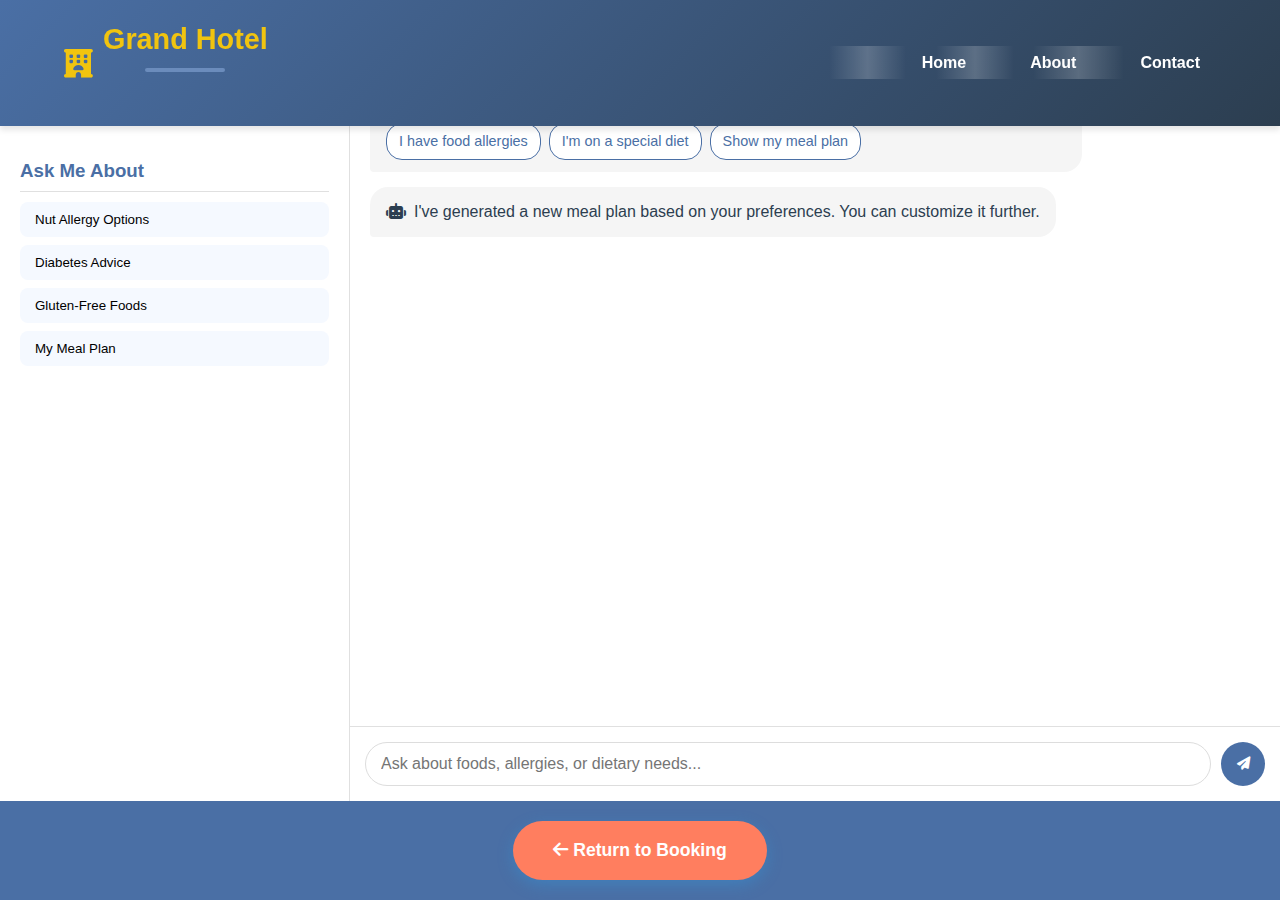
<file: sickness.html>
<!DOCTYPE html>
<html lang="en">
<head>
    <meta charset="UTF-8">
    <meta name="viewport" content="width=device-width, initial-scale=1.0">
    <title>Health & Dietary Assistant - Grand Hotel</title>
    <link rel="stylesheet" href="style.css">
    <link rel="stylesheet" href="https://cdnjs.cloudflare.com/ajax/libs/font-awesome/6.4.0/css/all.min.css">
    <style>
        :root {
            --primary: #4a6fa5;
            --secondary: #6b8cbc;
            --accent: #ff7e5f;
            --light: #f5f9ff;
            --dark: #2c3e50;
            --success: #5cb85c;
            --warning: #f0ad4e;
            --danger: #d9534f;
            --user-msg: #e3f2fd;
            --bot-msg: #f5f5f5;
            --shadow: 0 4px 6px rgba(0, 0, 0, 0.1);
            --transition: all 0.3s ease;
        }

        * {
            margin: 0;
            padding: 0;
            box-sizing: border-box;
            font-family: 'Segoe UI', Tahoma, Geneva, Verdana, sans-serif;
        }

        body {
            background-color: var(--light);
            color: var(--dark);
            line-height: 1.6;
            height: 100vh;
            display: flex;
            flex-direction: column;
        }

        header {
            background: linear-gradient(135deg, var(--primary), var(--secondary));
            color: white;
            padding: 15px 0;
            text-align: center;
            box-shadow: var(--shadow);
        }

        h1 {
            font-size: 2rem;
            margin-bottom: 5px;
        }

        .tagline {
            font-size: 1rem;
            opacity: 0.9;
        }

        .container {
            display: flex;
            flex: 1;
            overflow: hidden;
        }

        .sidebar {
            width: 350px;
            background: white;
            padding: 20px;
            border-right: 1px solid #e0e0e0;
            overflow-y: auto;
            display: flex;
            flex-direction: column;
        }

        .chat-container {
            flex: 1;
            display: flex;
            flex-direction: column;
            background: white;
        }

        .chat-messages {
            flex: 1;
            padding: 20px;
            overflow-y: auto;
            display: flex;
            flex-direction: column;
        }

        .message {
            max-width: 80%;
            padding: 12px 16px;
            margin-bottom: 15px;
            border-radius: 18px;
            position: relative;
            animation: fadeIn 0.3s ease;
        }

        @keyframes fadeIn {
            from { opacity: 0; transform: translateY(10px); }
            to { opacity: 1; transform: translateY(0); }
        }

        .user-message {
            align-self: flex-end;
            background-color: var(--user-msg);
            border-bottom-right-radius: 4px;
        }

        .bot-message {
            align-self: flex-start;
            background-color: var(--bot-msg);
            border-bottom-left-radius: 4px;
        }

        .quick-replies {
            display: flex;
            flex-wrap: wrap;
            gap: 8px;
            margin-top: 10px;
        }

        .quick-reply {
            background: white;
            border: 1px solid var(--primary);
            color: var(--primary);
            padding: 6px 12px;
            border-radius: 16px;
            font-size: 0.9rem;
            cursor: pointer;
            transition: var(--transition);
        }

        .quick-reply:hover {
            background: var(--primary);
            color: white;
        }

        .chat-input-container {
            padding: 15px;
            border-top: 1px solid #e0e0e0;
            display: flex;
            background: white;
        }

        .chat-input {
            flex: 1;
            padding: 12px 15px;
            border: 1px solid #ddd;
            border-radius: 24px;
            font-size: 1rem;
            outline: none;
            transition: var(--transition);
        }

        .chat-input:focus {
            border-color: var(--primary);
        }

        .send-btn {
            background: var(--primary);
            color: white;
            border: none;
            border-radius: 50%;
            width: 44px;
            height: 44px;
            margin-left: 10px;
            cursor: pointer;
            display: flex;
            align-items: center;
            justify-content: center;
            transition: var(--transition);
        }

        .send-btn:hover {
            background: var(--secondary);
        }

        .food-item {
            background: white;
            border-radius: 8px;
            padding: 12px;
            margin-bottom: 10px;
            box-shadow: 0 2px 4px rgba(0,0,0,0.05);
            border-left: 4px solid var(--success);
            transition: var(--transition);
            cursor: pointer;
        }

        .food-item.avoid {
            border-left-color: var(--danger);
            opacity: 0.7;
        }

        .food-item.caution {
            border-left-color: var(--warning);
        }

        .food-item:hover {
            transform: translateY(-2px);
            box-shadow: 0 4px 8px rgba(0,0,0,0.1);
        }

        .food-name {
            font-weight: 600;
            margin-bottom: 5px;
        }

        .food-details {
            font-size: 0.9rem;
            color: #666;
        }

        .recommendation-badge {
            display: inline-block;
            padding: 2px 8px;
            border-radius: 10px;
            font-size: 0.8rem;
            margin-top: 5px;
        }

        .badge-safe {
            background: rgba(92, 184, 92, 0.2);
            color: var(--success);
        }

        .badge-caution {
            background: rgba(240, 173, 78, 0.2);
            color: var(--warning);
        }

        .badge-avoid {
            background: rgba(217, 83, 79, 0.2);
            color: var(--danger);
        }

        .section-title {
            color: var(--primary);
            margin: 20px 0 10px;
            padding-bottom: 5px;
            border-bottom: 1px solid #e0e0e0;
        }

        .typing-indicator {
            display: inline-block;
            padding: 12px 16px;
            background: var(--bot-msg);
            border-radius: 18px;
            border-bottom-left-radius: 4px;
            align-self: flex-start;
        }

        .typing-dots {
            display: inline-block;
        }

        .typing-dots span {
            height: 8px;
            width: 8px;
            background: #999;
            border-radius: 50%;
            display: inline-block;
            margin: 0 2px;
            animation: typing 1.4s infinite ease-in-out;
        }

        .typing-dots span:nth-child(1) { animation-delay: 0s; }
        .typing-dots span:nth-child(2) { animation-delay: 0.2s; }
        .typing-dots span:nth-child(3) { animation-delay: 0.4s; }

        @keyframes typing {
            0%, 60%, 100% { transform: translateY(0); }
            30% { transform: translateY(-5px); }
        }

        .suggested-questions {
            margin-top: 20px;
        }

        .suggested-question {
            background: var(--light);
            border: none;
            padding: 10px 15px;
            border-radius: 8px;
            margin-bottom: 8px;
            width: 100%;
            text-align: left;
            cursor: pointer;
            transition: var(--transition);
        }

        .suggested-question:hover {
            background: var(--secondary);
            color: white;
        }

        /* Meal Plan Styles */
        .meal-plan-container {
            display: none;
            background: white;
            border-radius: 10px;
            padding: 20px;
            margin-top: 20px;
            box-shadow: var(--shadow);
        }

        .meal-plan-header {
            display: flex;
            justify-content: space-between;
            align-items: center;
            margin-bottom: 20px;
        }

        .meal-plan-title {
            color: var(--primary);
            font-size: 1.5rem;
        }

        .meal-cards {
            display: grid;
            grid-template-columns: repeat(auto-fit, minmax(250px, 1fr));
            gap: 20px;
            margin-bottom: 20px;
        }

        .meal-card {
            background: var(--light);
            border-radius: 10px;
            padding: 15px;
            box-shadow: 0 2px 5px rgba(0,0,0,0.05);
        }

        .meal-card-header {
            display: flex;
            justify-content: space-between;
            align-items: center;
            margin-bottom: 15px;
            padding-bottom: 10px;
            border-bottom: 1px solid #e0e0e0;
        }

        .meal-name {
            font-weight: 600;
            color: var(--primary);
        }

        .meal-time {
            font-size: 0.9rem;
            color: #666;
        }

        .meal-items {
            min-height: 120px;
        }

        .meal-item {
            background: white;
            padding: 8px 12px;
            margin-bottom: 8px;
            border-radius: 6px;
            display: flex;
            justify-content: space-between;
            align-items: center;
            box-shadow: 0 1px 3px rgba(0,0,0,0.05);
        }

        .meal-item-name {
            font-weight: 500;
        }

        .meal-item-actions {
            display: flex;
            gap: 5px;
        }

        .meal-item-action {
            background: none;
            border: none;
            cursor: pointer;
            color: var(--primary);
            font-size: 1.2rem;
            display: flex;
            align-items: center;
            justify-content: center;
            width: 24px;
            height: 24px;
            border-radius: 50%;
            transition: var(--transition);
        }

        .meal-item-action:hover {
            background: var(--primary);
            color: white;
        }

        .empty-meal {
            text-align: center;
            color: #999;
            font-style: italic;
            padding: 20px 0;
        }

        .meal-plan-actions {
            display: flex;
            justify-content: space-between;
            margin-top: 20px;
        }

        .btn {
            padding: 10px 20px;
            border: none;
            border-radius: 5px;
            cursor: pointer;
            font-weight: 600;
            transition: var(--transition);
        }

        .btn-primary {
            background: var(--primary);
            color: white;
        }

        .btn-primary:hover {
            background: var(--secondary);
        }

        .btn-secondary {
            background: var(--light);
            color: var(--primary);
            border: 1px solid var(--primary);
        }

        .btn-secondary:hover {
            background: var(--primary);
            color: white;
        }

        .food-selector {
            display: none;
            position: fixed;
            top: 0;
            left: 0;
            width: 100%;
            height: 100%;
            background: rgba(0,0,0,0.5);
            z-index: 1000;
            align-items: center;
            justify-content: center;
        }

        .food-selector-content {
            background: white;
            border-radius: 10px;
            width: 90%;
            max-width: 800px;
            max-height: 80vh;
            overflow: hidden;
            display: flex;
            flex-direction: column;
        }

        .food-selector-header {
            padding: 15px 20px;
            border-bottom: 1px solid #e0e0e0;
            display: flex;
            justify-content: space-between;
            align-items: center;
        }

        .food-selector-title {
            font-size: 1.2rem;
            color: var(--primary);
        }

        .close-selector {
            background: none;
            border: none;
            font-size: 1.5rem;
            cursor: pointer;
            color: var(--dark);
        }

        .food-selector-body {
            flex: 1;
            overflow-y: auto;
            padding: 20px;
        }

        .food-categories {
            display: grid;
            grid-template-columns: repeat(auto-fill, minmax(200px, 1fr));
            gap: 15px;
        }

        .food-category {
            background: var(--light);
            padding: 15px;
            border-radius: 8px;
            cursor: pointer;
            transition: var(--transition);
        }

        .food-category:hover {
            background: var(--secondary);
            color: white;
        }

        .food-category.active {
            background: var(--primary);
            color: white;
        }

        .food-options {
            margin-top: 20px;
            display: grid;
            grid-template-columns: repeat(auto-fill, minmax(180px, 1fr));
            gap: 10px;
        }

        .food-option {
            background: white;
            border: 1px solid #e0e0e0;
            border-radius: 8px;
            padding: 10px;
            cursor: pointer;
            transition: var(--transition);
        }

        .food-option:hover {
            border-color: var(--primary);
            transform: translateY(-2px);
        }

        .nutrition-info {
            font-size: 0.8rem;
            color: #666;
            margin-top: 5px;
        }

        .health-indicator {
            display: flex;
            align-items: center;
            gap: 5px;
            margin-top: 5px;
            font-size: 0.8rem;
        }

        .health-safe { color: var(--success); }
        .health-caution { color: var(--warning); }
        .health-avoid { color: var(--danger); }

        @media (max-width: 768px) {
            .container {
                flex-direction: column;
            }
            
            .sidebar {
                width: 100%;
                max-height: 200px;
            }
            
            .message {
                max-width: 90%;
            }

            .meal-cards {
                grid-template-columns: 1fr;
            }
        }

        .allergy-tags {
            display: flex;
            flex-wrap: wrap;
            gap: 5px;
            margin-top: 5px;
        }

        .allergy-tag {
            background: rgba(231, 76, 60, 0.1);
            color: var(--danger);
            padding: 2px 6px;
            border-radius: 10px;
            font-size: 0.7rem;
        }

        .health-score {
            display: inline-block;
            padding: 2px 8px;
            border-radius: 10px;
            font-size: 0.8rem;
            margin-left: 10px;
            background: var(--light);
        }

        .score-high { background: rgba(92, 184, 92, 0.2); color: var(--success); }
        .score-medium { background: rgba(240, 173, 78, 0.2); color: var(--warning); }
        .score-low { background: rgba(217, 83, 79, 0.2); color: var(--danger); }
    </style>
</head>
<body>
    <header>
        <nav class="navbar">
            <div class="logo">
                <i class="fas fa-hotel"></i>
                <a href="index.html"><h2>Grand Hotel</h2></a>
            </div>
            <ul class="nav-links">
                <li><a href="index.html">Home</a></li>
                <li><a href="about.html">About</a></li>
                <li><a href="contact.html">Contact</a></li>
            </ul>
            <div class="hamburger">☰</div>
        </nav>
    </header>

    <div class="container">
        <div class="sidebar">
            <h3 class="section-title">Recommended Foods</h3>
            <div id="recommended-foods">
                <!-- Recommended foods will appear here -->
            </div>
            
            <div class="meal-plan-container" id="meal-plan-container">
                <div class="meal-plan-header">
                    <h2 class="meal-plan-title">Your Daily Meal Plan</h2>
                </div>
                
                <div class="meal-cards">
                    <div class="meal-card" data-meal="breakfast">
                        <div class="meal-card-header">
                            <h3 class="meal-name">Breakfast</h3>
                            <span class="meal-time">7:00 - 10:00 AM</span>
                        </div>
                        <div class="meal-items" id="breakfast-items">
                            <div class="empty-meal">No items selected</div>
                        </div>
                        <button class="btn btn-secondary" onclick="openFoodSelector('breakfast')">Add Items</button>
                    </div>
                    
                    <div class="meal-card" data-meal="lunch">
                        <div class="meal-card-header">
                            <h3 class="meal-name">Lunch</h3>
                            <span class="meal-time">12:00 - 2:00 PM</span>
                        </div>
                        <div class="meal-items" id="lunch-items">
                            <div class="empty-meal">No items selected</div>
                        </div>
                        <button class="btn btn-secondary" onclick="openFoodSelector('lunch')">Add Items</button>
                    </div>
                    
                    <div class="meal-card" data-meal="dinner">
                        <div class="meal-card-header">
                            <h3 class="meal-name">Dinner</h3>
                            <span class="meal-time">6:00 - 9:00 PM</span>
                        </div>
                        <div class="meal-items" id="dinner-items">
                            <div class="empty-meal">No items selected</div>
                        </div>
                        <button class="btn btn-secondary" onclick="openFoodSelector('dinner')">Add Items</button>
                    </div>
                </div>
                
                <div class="meal-plan-actions">
                    <button class="btn btn-secondary" onclick="generateMealPlan()">Generate New Plan</button>
                    <button class="btn btn-primary" onclick="saveMealPlan()">Save This Plan</button>
                </div>
            </div>
            
            <div class="suggested-questions">
                <h3 class="section-title">Ask Me About</h3>
                <button class="suggested-question" data-question="What can I eat if I'm allergic to nuts?">Nut Allergy Options</button>
                <button class="suggested-question" data-question="I'm diabetic, what should I avoid?">Diabetes Advice</button>
                <button class="suggested-question" data-question="Show me gluten-free options">Gluten-Free Foods</button>
                <button class="suggested-question" data-question="Show me my meal plan">My Meal Plan</button>
            </div>
        </div>

        <div class="chat-container">
            <div class="chat-messages" id="chat-messages">
                <div class="message bot-message">
                    <i class="fas fa-robot" style="margin-right: 8px;"></i>
                    Hi there! I'm your Health & Dietary Assistant. I can help you navigate our buffet based on your allergies, dietary needs, and health conditions. How can I assist you today?
                    <div class="quick-replies">
                        <div class="quick-reply" data-reply="I have food allergies">I have food allergies</div>
                        <div class="quick-reply" data-reply="I'm on a special diet">I'm on a special diet</div>
                        <div class="quick-reply" data-reply="Show me my meal plan">Show my meal plan</div>
                    </div>
                </div>
            </div>
            
            <div class="chat-input-container">
                <input type="text" class="chat-input" id="user-input" placeholder="Ask about foods, allergies, or dietary needs...">
                <button class="send-btn" id="send-btn">
                    <i class="fas fa-paper-plane"></i>
                </button>
            </div>
        </div>
    </div>

    <footer style="background: var(--primary); color: white; text-align: center; padding: 20px; margin-top: auto;">
        <button id="returnToBooking" class="cta-button" style="background: var(--accent);">
            <i class="fas fa-arrow-left"></i> Return to Booking
        </button>
    </footer>

    <!-- Food Selector Modal -->
    <div class="food-selector" id="food-selector">
        <div class="food-selector-content">
            <div class="food-selector-header">
                <h2 class="food-selector-title">Select Food Items</h2>
                <button class="close-selector" id="close-selector">&times;</button>
            </div>
            <div class="food-selector-body">
                <h3 class="section-title">Food Categories</h3>
                <div class="food-categories" id="food-categories">
                    <!-- Categories will be populated by JavaScript -->
                </div>
                
                <h3 class="section-title">Food Options</h3>
                <div class="food-options" id="food-options">
                    <!-- Food options will be populated by JavaScript -->
                </div>
            </div>
        </div>
    </div>

    <script>
        // Enhanced Food Database with Health Information
        const foodDatabase = [
            // Breakfast Items
            { 
                id: 1, 
                name: "Scrambled Eggs", 
                category: "breakfast", 
                allergens: ["eggs", "dairy"], 
                cuisine: "american", 
                health: ["protein", "vitamin-d"], 
                tags: ["high-protein", "gluten-free"],
                calories: 180,
                sugar: 1,
                sodium: 200,
                healthScore: 85
            },
            { 
                id: 2, 
                name: "Whole Grain Pancakes", 
                category: "breakfast", 
                allergens: ["gluten", "eggs", "dairy"], 
                cuisine: "american", 
                health: ["fiber", "complex-carbs"], 
                tags: ["high-fiber", "vegetarian"],
                calories: 250,
                sugar: 8,
                sodium: 350,
                healthScore: 70
            },
            { 
                id: 3, 
                name: "Fresh Fruit Platter", 
                category: "breakfast", 
                allergens: [], 
                cuisine: "international", 
                health: ["vitamins", "fiber", "antioxidants"], 
                tags: ["gluten-free", "vegan", "healthy"],
                calories: 120,
                sugar: 25,
                sodium: 5,
                healthScore: 95
            },
            { 
                id: 4, 
                name: "Greek Yogurt with Honey", 
                category: "breakfast", 
                allergens: ["dairy"], 
                cuisine: "mediterranean", 
                health: ["protein", "probiotics", "calcium"], 
                tags: ["high-protein", "vegetarian"],
                calories: 150,
                sugar: 20,
                sodium: 80,
                healthScore: 80
            },
            
            // Salads
            { 
                id: 5, 
                name: "Quinoa Salad", 
                category: "salad", 
                allergens: [], 
                cuisine: "mediterranean", 
                health: ["protein", "fiber", "iron"], 
                tags: ["gluten-free", "vegan", "high-protein"],
                calories: 180,
                sugar: 4,
                sodium: 120,
                healthScore: 90
            },
            { 
                id: 6, 
                name: "Grilled Chicken Salad", 
                category: "salad", 
                allergens: [], 
                cuisine: "american", 
                health: ["protein", "low-carb", "vitamins"], 
                tags: ["gluten-free", "high-protein", "low-carb"],
                calories: 220,
                sugar: 3,
                sodium: 180,
                healthScore: 88
            },
            
            // Main Courses
            { 
                id: 7, 
                name: "Grilled Salmon", 
                category: "main", 
                allergens: ["fish"], 
                cuisine: "international", 
                health: ["omega-3", "protein", "heart-healthy"], 
                tags: ["gluten-free", "high-protein", "healthy"],
                calories: 280,
                sugar: 1,
                sodium: 150,
                healthScore: 92
            },
            { 
                id: 8, 
                name: "Vegetable Stir Fry", 
                category: "main", 
                allergens: ["soy"], 
                cuisine: "asian", 
                health: ["vegetables", "fiber", "vitamins"], 
                tags: ["vegan", "high-fiber", "healthy"],
                calories: 200,
                sugar: 8,
                sodium: 400,
                healthScore: 85
            },
            
            // Additional items would be added here in a real implementation
        ];

        // Duplicate and modify items to create a larger database
        for (let i = 9; i <= 50; i++) {
            const baseItem = foodDatabase[i % 8];
            foodDatabase.push({
                ...baseItem,
                id: i,
                name: `${baseItem.name} ${String.fromCharCode(65 + (i % 8))}`,
                healthScore: Math.max(40, Math.min(95, baseItem.healthScore + (Math.random() * 20 - 10)))
            });
        }

        // Enhanced User Profile
        let userProfile = {
            allergies: [],
            diet: [],
            conditions: [],
            preferences: [],
            dislikedFoods: [],
            healthGoals: []
        };

        // Enhanced Meal Plan
        let mealPlan = {
            breakfast: [],
            lunch: [],
            dinner: [],
            snacks: []
        };

        // DOM Elements
        const chatMessages = document.getElementById('chat-messages');
        const userInput = document.getElementById('user-input');
        const sendBtn = document.getElementById('send-btn');
        const recommendedFoods = document.getElementById('recommended-foods');
        const mealPlanContainer = document.getElementById('meal-plan-container');
        const suggestedQuestions = document.querySelectorAll('.suggested-question');
        const quickReplies = document.querySelectorAll('.quick-reply');
        const foodSelector = document.getElementById('food-selector');
        const closeSelector = document.getElementById('close-selector');
        const foodCategories = document.getElementById('food-categories');
        const foodOptions = document.getElementById('food-options');

        // Current meal being edited
        let currentMeal = '';

        // Initialize the chat
        function init() {
            setupEventListeners();
            generateMealPlan(); // Generate initial meal plan
        }

        // Enhanced Event Listeners
        function setupEventListeners() {
            sendBtn.addEventListener('click', sendMessage);
            userInput.addEventListener('keypress', (e) => {
                if (e.key === 'Enter') {
                    sendMessage();
                }
            });

            // Suggested questions
            suggestedQuestions.forEach(button => {
                button.addEventListener('click', () => {
                    userInput.value = button.getAttribute('data-question');
                    sendMessage();
                });
            });

            // Quick replies
            quickReplies.forEach(reply => {
                reply.addEventListener('click', () => {
                    const replyText = reply.getAttribute('data-reply');
                    addMessage(replyText, 'user');
                    processUserMessage(replyText);
                });
            });

            // Close food selector
            closeSelector.addEventListener('click', () => {
                foodSelector.style.display = 'none';
            });

            // Close selector when clicking outside
            window.addEventListener('click', (e) => {
                if (e.target === foodSelector) {
                    foodSelector.style.display = 'none';
                }
            });

            // Return to booking button
            document.getElementById('returnToBooking').addEventListener('click', function() {
                // Save current preferences to localStorage
                localStorage.setItem('dietaryPreferences', JSON.stringify(userProfile));
                localStorage.setItem('savedMealPlan', JSON.stringify(mealPlan));
                
                // Redirect to booking page
                window.location.href = 'booking.html';
            });

            // Load saved preferences if any
            loadSavedPreferences();
        }

        function loadSavedPreferences() {
            const savedPreferences = localStorage.getItem('dietaryPreferences');
            const savedMealPlan = localStorage.getItem('savedMealPlan');
            
            if (savedPreferences) {
                userProfile = { ...userProfile, ...JSON.parse(savedPreferences) };
            }
            
            if (savedMealPlan) {
                mealPlan = JSON.parse(savedMealPlan);
                updateMealPlanUI();
            }
        }

        // Enhanced Message Handling
        function sendMessage() {
            const message = userInput.value.trim();
            if (message) {
                addMessage(message, 'user');
                processUserMessage(message);
                userInput.value = '';
            }
        }

        function addMessage(text, sender) {
            const messageDiv = document.createElement('div');
            messageDiv.className = `message ${sender}-message`;
            
            if (sender === 'user') {
                messageDiv.innerHTML = `<i class="fas fa-user" style="margin-right: 8px;"></i>${text}`;
            } else {
                messageDiv.textContent = text;
            }
            
            chatMessages.appendChild(messageDiv);
            chatMessages.scrollTop = chatMessages.scrollHeight;
        }

        function addBotMessage(text, quickReplies = []) {
            const messageDiv = document.createElement('div');
            messageDiv.className = 'message bot-message';
            messageDiv.innerHTML = `<i class="fas fa-robot" style="margin-right: 8px;"></i>${text}`;
            
            if (quickReplies.length > 0) {
                const repliesDiv = document.createElement('div');
                repliesDiv.className = 'quick-replies';
                
                quickReplies.forEach(reply => {
                    const replySpan = document.createElement('span');
                    replySpan.className = 'quick-reply';
                    replySpan.textContent = reply.text;
                    replySpan.setAttribute('data-reply', reply.text);
                    replySpan.addEventListener('click', () => {
                        addMessage(reply.text, 'user');
                        if (reply.action) {
                            reply.action();
                        } else {
                            processUserMessage(reply.text);
                        }
                    });
                    repliesDiv.appendChild(replySpan);
                });
                
                messageDiv.appendChild(repliesDiv);
            }
            
            chatMessages.appendChild(messageDiv);
            chatMessages.scrollTop = chatMessages.scrollHeight;
        }

        function showTypingIndicator() {
            const typingDiv = document.createElement('div');
            typingDiv.className = 'typing-indicator';
            typingDiv.id = 'typing-indicator';
            typingDiv.innerHTML = '<div class="typing-dots"><span></span><span></span><span></span></div>';
            chatMessages.appendChild(typingDiv);
            chatMessages.scrollTop = chatMessages.scrollHeight;
        }

        function hideTypingIndicator() {
            const typingIndicator = document.getElementById('typing-indicator');
            if (typingIndicator) {
                typingIndicator.remove();
            }
        }

        // Enhanced AI Response System
        function processUserMessage(message) {
            showTypingIndicator();
            
            setTimeout(() => {
                hideTypingIndicator();
                generateResponse(message.toLowerCase());
            }, 1000);
        }

        function generateResponse(message) {
            updateUserProfile(message);
            
            if (message.includes('meal plan') || message.includes('my plan')) {
                showMealPlan();
            } else if (message.includes('allerg') || message.includes('allergic')) {
                handleAllergyQuery(message);
            } else if (message.includes('diet') || message.includes('vegan') || message.includes('vegetarian')) {
                handleDietQuery(message);
            } else if (message.includes('diabet') || message.includes('sugar')) {
                handleConditionQuery(message, 'diabetes');
            } else if (message.includes('heart') || message.includes('blood pressure')) {
                handleConditionQuery(message, 'heart');
            } else if (message.includes('gluten')) {
                handleAllergyQuery('gluten');
            } else if (message.includes('nut') || message.includes('peanut')) {
                handleAllergyQuery('nuts');
            } else if (message.includes('dairy') || message.includes('lactose') || message.includes('milk')) {
                handleAllergyQuery('dairy');
            } else if (message.includes('safe') || message.includes('what can i eat') || message.includes('recommend')) {
                handleRecommendationQuery();
            } else if (message.includes('healthy') || message.includes('healthiest')) {
                handleHealthQuery();
            } else if (message.includes('calorie') || message.includes('weight')) {
                handleWeightManagementQuery();
            } else {
                addBotMessage("I'm here to help you find safe and enjoyable foods based on your dietary needs. You can tell me about any allergies, dietary restrictions, or health conditions.", [
                    { text: "I have food allergies" },
                    { text: "I'm on a special diet" },
                    { text: "I have a health condition" },
                    { text: "Show me my meal plan" }
                ]);
            }
        }

        // Enhanced User Profile Management
        function updateUserProfile(message) {
            const allergyKeywords = {
                'gluten': 'gluten', 'nut': 'nuts', 'peanut': 'nuts', 'dairy': 'dairy',
                'milk': 'dairy', 'lactose': 'dairy', 'egg': 'eggs', 'shellfish': 'shellfish',
                'fish': 'shellfish', 'soy': 'soy', 'wheat': 'gluten'
            };
            
            for (const [keyword, allergy] of Object.entries(allergyKeywords)) {
                if (message.includes(keyword) && !userProfile.allergies.includes(allergy)) {
                    userProfile.allergies.push(allergy);
                }
            }
            
            // Extract diets
            if (message.includes('vegan') && !userProfile.diet.includes('vegan')) {
                userProfile.diet.push('vegan');
            }
            if ((message.includes('vegetarian') || message.includes('veg ')) && !userProfile.diet.includes('vegetarian')) {
                userProfile.diet.push('vegetarian');
            }
            if (message.includes('keto') && !userProfile.diet.includes('keto')) {
                userProfile.diet.push('keto');
            }
            if (message.includes('paleo') && !userProfile.diet.includes('paleo')) {
                userProfile.diet.push('paleo');
            }
            
            // Extract conditions
            const conditionKeywords = {
                'diabet': 'diabetes', 'sugar': 'diabetes', 'heart': 'heart disease',
                'blood pressure': 'hypertension', 'hypertension': 'hypertension',
                'kidney': 'kidney disease', 'ibs': 'ibs', 'celiac': 'celiac'
            };
            
            for (const [keyword, condition] of Object.entries(conditionKeywords)) {
                if (message.includes(keyword) && !userProfile.conditions.includes(condition)) {
                    userProfile.conditions.push(condition);
                }
            }
            
            // Extract health goals
            if (message.includes('weight') || message.includes('lose')) {
                userProfile.healthGoals.push('weight loss');
            }
            if (message.includes('muscle') || message.includes('gain')) {
                userProfile.healthGoals.push('muscle gain');
            }
            if (message.includes('energy') || message.includes('energetic')) {
                userProfile.healthGoals.push('energy boost');
            }
        }

        // Enhanced Query Handlers
        function handleAllergyQuery(message) {
            let response = "";
            let safeFoods = getRecommendedFoods().slice(0, 6);
            
            if (message.includes('gluten')) {
                response = "For gluten sensitivity, I recommend these gluten-free options that are both safe and delicious:";
            } else if (message.includes('nut') || message.includes('peanut')) {
                response = "For nut allergies, here are some safe options. Always check with our staff about preparation methods:";
            } else if (message.includes('dairy')) {
                response = "For dairy-free options, consider these plant-based alternatives:";
            } else {
                response = "Based on your allergies, here are some recommended options:";
            }
            
            addBotMessage(response);
            displayRecommendedFoods(safeFoods);
            
            addBotMessage("Would you like me to create a meal plan with these options or see more specific categories?", [
                { text: "Create a meal plan" },
                { text: "Show me breakfast options" },
                { text: "What about desserts?" }
            ]);
        }

        function handleDietQuery(message) {
            let response = "";
            let suitableFoods = getRecommendedFoods().slice(0, 6);
            
            if (message.includes('vegan')) {
                response = "For a vegan diet, here are some excellent plant-based options:";
            } else if (message.includes('vegetarian')) {
                response = "For vegetarian preferences, these options are meat-free:";
            } else if (message.includes('keto')) {
                response = "For a keto diet, focus on these low-carb, high-fat options:";
            } else {
                response = "Here are some dietary-friendly options:";
            }
            
            addBotMessage(response);
            displayRecommendedFoods(suitableFoods);
        }

        function handleConditionQuery(message, condition) {
            let response = "";
            let suitableFoods = getRecommendedFoods().slice(0, 6);
            
            if (condition === 'diabetes') {
                response = "For diabetes management, focus on these low-glycemic options with balanced nutrition:";
            } else if (condition === 'heart') {
                response = "For heart health, these options are low in sodium and saturated fats:";
            }
            
            addBotMessage(response);
            displayRecommendedFoods(suitableFoods);
        }

        function handleWeightManagementQuery() {
            const lowCalorieFoods = getRecommendedFoods()
                .filter(food => food.calories < 250)
                .slice(0, 6);
                
            addBotMessage("For weight management, these lower-calorie options are great choices:");
            displayRecommendedFoods(lowCalorieFoods);
        }

        function handleRecommendationQuery() {
            const recommended = getRecommendedFoods().slice(0, 8);
            
            if (recommended.length > 0) {
                addBotMessage("Based on your preferences, here are my top recommendations:");
                displayRecommendedFoods(recommended);
            } else {
                addBotMessage("I need to know more about your dietary needs. Do you have any allergies, dietary restrictions, or health conditions?", [
                    { text: "I have food allergies" },
                    { text: "I'm on a special diet" },
                    { text: "I have a health condition" }
                ]);
            }
        }

        function handleHealthQuery() {
            const healthyFoods = getRecommendedFoods()
                .filter(food => food.healthScore >= 80)
                .slice(0, 6);
            
            addBotMessage("For optimal health, these nutrient-rich options are excellent choices:");
            displayRecommendedFoods(healthyFoods);
        }

        // Enhanced Food Recommendation Algorithm
        function getRecommendedFoods() {
            return foodDatabase
                .filter(food => {
                    // Check for allergens
                    const hasAllergen = userProfile.allergies.some(allergy => 
                        food.allergens.includes(allergy)
                    );
                    if (hasAllergen) return false;
                    
                    // Check for diet compatibility
                    if (userProfile.diet.includes('vegan') && !food.tags.includes('vegan')) {
                        return false;
                    }
                    if (userProfile.diet.includes('vegetarian') && 
                        (food.tags.includes('contains-meat') || food.name.toLowerCase().includes('chicken') || 
                         food.name.toLowerCase().includes('beef') || food.name.toLowerCase().includes('fish'))) {
                        return false;
                    }
                    if (userProfile.diet.includes('keto') && food.tags.includes('high-carb')) {
                        return false;
                    }
                    
                    // Check for condition compatibility
                    if (userProfile.conditions.includes('diabetes') && food.sugar > 15) {
                        return false;
                    }
                    if (userProfile.conditions.includes('hypertension') && food.sodium > 300) {
                        return false;
                    }
                    if (userProfile.conditions.includes('heart disease') && food.tags.includes('high-fat')) {
                        return false;
                    }
                    
                    return true;
                })
                .sort((a, b) => b.healthScore - a.healthScore);
        }

        // Enhanced Food Display
        function displayRecommendedFoods(foods) {
            recommendedFoods.innerHTML = '';
            
            foods.forEach(food => {
                const foodItem = document.createElement('div');
                foodItem.className = 'food-item';
                
                let badgeClass = 'badge-safe';
                let badgeText = 'Excellent Choice';
                
                if (food.healthScore < 70) {
                    badgeClass = 'badge-caution';
                    badgeText = 'Moderate Choice';
                }
                if (food.healthScore < 50) {
                    badgeClass = 'badge-avoid';
                    badgeText = 'Limited Consumption';
                }
                
                const healthScoreClass = food.healthScore >= 80 ? 'score-high' : 
                                      food.healthScore >= 60 ? 'score-medium' : 'score-low';
                
                foodItem.innerHTML = `
                    <div class="food-name">
                        ${food.name}
                        <span class="health-score ${healthScoreClass}">${food.healthScore}</span>
                    </div>
                    <div class="food-details">
                        ${food.category} • ${food.cuisine} • ${food.calories} cal
                    </div>
                    ${food.allergens.length > 0 ? `
                        <div class="allergy-tags">
                            ${food.allergens.map(allergy => `<span class="allergy-tag">${allergy}</span>`).join('')}
                        </div>
                    ` : ''}
                    <div class="health-indicator">
                        <i class="fas fa-heart ${healthScoreClass.replace('score-', 'health-')}"></i>
                        <span>${badgeText}</span>
                    </div>
                    <div class="recommendation-badge ${badgeClass}">${badgeText}</div>
                `;
                
                foodItem.addEventListener('click', () => {
                    addMessage(`Tell me more about ${food.name}`, 'user');
                    processUserMessage(`nutrition ${food.name}`);
                });
                
                recommendedFoods.appendChild(foodItem);
            });
        }

        // Meal Plan Functions (same as before but enhanced)
        function showMealPlan() {
            mealPlanContainer.style.display = 'block';
            addBotMessage("Here's your personalized meal plan. You can customize each meal by adding or removing items.");
            
            setTimeout(() => {
                mealPlanContainer.scrollIntoView({ behavior: 'smooth' });
            }, 500);
        }

        function generateMealPlan() {
            const recommendedFoods = getRecommendedFoods();
            
            // Clear current meal plan
            mealPlan.breakfast = [];
            mealPlan.lunch = [];
            mealPlan.dinner = [];
            mealPlan.snacks = [];
            
            // Add recommended foods to appropriate meals
            recommendedFoods.forEach(food => {
                if (food.category === 'breakfast' && mealPlan.breakfast.length < 3) {
                    mealPlan.breakfast.push(food);
                } else if ((food.category === 'salad' || food.category === 'soup') && mealPlan.lunch.length < 2) {
                    mealPlan.lunch.push(food);
                } else if (food.category === 'main' && mealPlan.lunch.length < 3) {
                    mealPlan.lunch.push(food);
                } else if (food.category === 'main' && mealPlan.dinner.length < 2) {
                    mealPlan.dinner.push(food);
                } else if (food.category === 'dessert' && mealPlan.dinner.length < 2) {
                    mealPlan.dinner.push(food);
                }
            });
            
            updateMealPlanUI();
            addBotMessage("I've generated a new meal plan based on your preferences. You can customize it further.");
        }

        function updateMealPlanUI() {
            ['breakfast', 'lunch', 'dinner'].forEach(mealType => {
                const mealItems = document.getElementById(`${mealType}-items`);
                mealItems.innerHTML = '';
                
                if (mealPlan[mealType].length === 0) {
                    mealItems.innerHTML = '<div class="empty-meal">No items selected</div>';
                } else {
                    mealPlan[mealType].forEach(item => {
                        const mealItem = createMealItemElement(item, mealType);
                        mealItems.appendChild(mealItem);
                    });
                }
            });
        }

        function createMealItemElement(food, mealType) {
            const mealItem = document.createElement('div');
            mealItem.className = 'meal-item';
            mealItem.innerHTML = `
                <div>
                    <div class="meal-item-name">${food.name}</div>
                    <div class="food-details">${food.calories} cal • Health: ${food.healthScore}</div>
                </div>
                <div class="meal-item-actions">
                    <button class="meal-item-action" onclick="removeFromMeal('${mealType}', ${food.id})">&times;</button>
                </div>
            `;
            return mealItem;
        }

        function removeFromMeal(mealType, foodId) {
            mealPlan[mealType] = mealPlan[mealType].filter(item => item.id !== foodId);
            updateMealPlanUI();
        }

        function openFoodSelector(mealType) {
            currentMeal = mealType;
            foodSelector.style.display = 'flex';
            
            const categories = [...new Set(foodDatabase.map(food => food.category))];
            foodCategories.innerHTML = '';
            
            categories.forEach(category => {
                const categoryElement = document.createElement('div');
                categoryElement.className = 'food-category';
                categoryElement.textContent = category.charAt(0).toUpperCase() + category.slice(1);
                categoryElement.addEventListener('click', () => {
                    document.querySelectorAll('.food-category').forEach(cat => {
                        cat.classList.remove('active');
                    });
                    categoryElement.classList.add('active');
                    showFoodsByCategory(category);
                });
                foodCategories.appendChild(categoryElement);
            });
            
            if (categories.length > 0) {
                foodCategories.children[0].classList.add('active');
                showFoodsByCategory(categories[0]);
            }
        }

        function showFoodsByCategory(category) {
            const foods = getRecommendedFoods().filter(food => food.category === category);
            foodOptions.innerHTML = '';
            
            foods.forEach(food => {
                const healthScoreClass = food.healthScore >= 80 ? 'score-high' : 
                                      food.healthScore >= 60 ? 'score-medium' : 'score-low';
                
                const foodElement = document.createElement('div');
                foodElement.className = 'food-option';
                foodElement.innerHTML = `
                    <div class="food-name">${food.name}</div>
                    <div class="nutrition-info">
                        ${food.cuisine} • ${food.calories} cal
                        <div class="health-indicator">
                            <i class="fas fa-heart ${healthScoreClass.replace('score-', 'health-')}"></i>
                            <span>Score: ${food.healthScore}</span>
                        </div>
                    </div>
                `;
                foodElement.addEventListener('click', () => {
                    addToMeal(currentMeal, food);
                    foodSelector.style.display = 'none';
                });
                foodOptions.appendChild(foodElement);
            });
        }

        function addToMeal(mealType, food) {
            if (!mealPlan[mealType].some(item => item.id === food.id)) {
                mealPlan[mealType].push(food);
                updateMealPlanUI();
            }
        }

        function saveMealPlan() {
            localStorage.setItem('savedMealPlan', JSON.stringify(mealPlan));
            localStorage.setItem('dietaryPreferences', JSON.stringify(userProfile));
            addBotMessage("Your meal plan has been saved! We'll have this ready for your stay.");
        }

        // Initialize the application
        init();
    </script>
</body>
</html>
</file>
<file: style.css>
/* Reset and Base Styles */
* {
    margin: 0;
    padding: 0;
    box-sizing: border-box;
}

html, body {
    margin: 0;
    padding: 0;
    width: 100%;
    overflow-x: hidden;
}

:root {
    --primary: #2c3e50;
    --secondary: #3498db;
    --accent: #e74c3c;
    --light: #ecf0f1;
    --dark: #2c3e50;
    --gold: #f1c40f;
    --success: #27ae60;
    --shadow: 0 10px 30px rgba(0, 0, 0, 0.1);
    --transition: all 0.4s cubic-bezier(0.175, 0.885, 0.32, 1.275);
}

body {
    font-family: 'Segoe UI', Tahoma, Geneva, Verdana, sans-serif;
    line-height: 1.6;
    color: #333;
    background-color: #f9f9f9;
    animation: fadeIn 0.5s ease-in;
}

@keyframes fadeIn {
    from { opacity: 0; }
    to { opacity: 1; }
}

a {
    text-decoration: none;
    color: inherit;
}

ul {
    list-style: none;
}

/* Fixed Header Navigation */
header {
    margin: 0;
    padding: 0;
    width: 100%;
}

.navbar {
    display: flex;
    justify-content: space-between;
    align-items: center;
    background: linear-gradient(135deg, var(--primary), var(--dark));
    color: white;
    padding: 1rem 5%;
    position: fixed;
    top: 0;
    width: 100%;
    z-index: 1000;
    box-shadow: var(--shadow);
    transition: var(--transition);
    margin: 0;
}

.navbar.scrolled {
    padding: 0.7rem 5%;
    background: rgba(44, 62, 80, 0.95);
    backdrop-filter: blur(10px);
}

.logo {
    display: flex;
    align-items: center;
    gap: 10px;
}

.logo h2 {
    color: var(--gold);
    font-size: 1.8rem;
    font-weight: 700;
}

.logo i {
    font-size: 1.8rem;
    color: var(--gold);
}

.nav-links {
    display: flex;
    list-style: none;
    gap: 2rem;
}

.nav-links li a {
    color: white;
    font-weight: 600;
    padding: 0.5rem 1rem;
    border-radius: 30px;
    transition: var(--transition);
    position: relative;
    overflow: hidden;
}

.nav-links li a:before {
    content: '';
    position: absolute;
    top: 0;
    left: -100%;
    width: 100%;
    height: 100%;
    background: linear-gradient(90deg, transparent, rgba(255,255,255,0.2), transparent);
    transition: left 0.5s;
}

.nav-links li a:hover:before {
    left: 100%;
}

.nav-links li a:hover {
    color: var(--gold);
    transform: translateY(-2px);
}

.nav-links li.active a {
    background: var(--secondary);
    color: white;
    box-shadow: 0 4px 15px rgba(52, 152, 219, 0.3);
}

.nav-buttons {
    display: flex;
    gap: 1rem;
    align-items: center;
}

.nav-btn {
    background: var(--accent);
    color: white;
    border: none;
    padding: 0.7rem 1.5rem;
    border-radius: 30px;
    cursor: pointer;
    font-weight: 600;
    transition: var(--transition);
    display: flex;
    align-items: center;
    gap: 8px;
    text-decoration: none;
}

.nav-btn:hover {
    background: #c0392b;
    transform: translateY(-3px);
    box-shadow: 0 5px 15px rgba(231, 76, 60, 0.4);
}

.hamburger {
    display: none;
    font-size: 1.5rem;
    cursor: pointer;
    color: white;
}

/* Mobile Navigation */
@media (max-width: 768px) {
    .hamburger {
        display: block;
    }

    .nav-links {
        position: fixed;
        left: -100%;
        top: 70px;
        flex-direction: column;
        background: rgba(44, 62, 80, 0.95);
        backdrop-filter: blur(10px);
        width: 100%;
        text-align: center;
        transition: 0.3s;
        padding: 2rem 0;
        gap: 1rem;
    }

    .nav-links.active {
        left: 0;
    }

    .nav-buttons {
        display: none;
    }

    .mobile-booking-btn {
        display: block !important;
        width: 90%;
        margin: 1rem auto;
        text-align: center;
    }
}

.mobile-booking-btn {
    display: none;
}

/* Hero Section */
.hero {
    background: linear-gradient(rgba(0,0,0,0.7), rgba(0,0,0,0.7)), url('https://images.unsplash.com/photo-1566073771259-6a8506099945?ixlib=rb-4.0.3&auto=format&fit=crop&w=1920&q=80') no-repeat center/cover;
    height: 100vh;
    display: flex;
    align-items: center;
    justify-content: center;
    text-align: center;
    color: white;
    padding: 0 2rem;
    position: relative;
    overflow: hidden;
    margin-top: 0;
}

.hero-content {
    max-width: 800px;
    z-index: 2;
    animation: fadeInUp 1s ease-out;
}

@keyframes fadeInUp {
    from {
        opacity: 0;
        transform: translateY(30px);
    }
    to {
        opacity: 1;
        transform: translateY(0);
    }
}

.hero-content h1 {
    font-size: 4rem;
    margin-bottom: 1rem;
    text-shadow: 2px 2px 10px rgba(0,0,0,0.5);
}

.hero-content p {
    font-size: 1.3rem;
    margin-bottom: 2rem;
    opacity: 0.9;
}

.cta-button {
    background: linear-gradient(135deg, var(--secondary), var(--primary));
    color: white;
    padding: 1.2rem 2.5rem;
    border-radius: 50px;
    font-weight: bold;
    font-size: 1.1rem;
    transition: var(--transition);
    display: inline-block;
    box-shadow: 0 5px 15px rgba(52, 152, 219, 0.4);
    border: none;
    cursor: pointer;
    position: relative;
    overflow: hidden;
}

.cta-button:before {
    content: '';
    position: absolute;
    top: 0;
    left: -100%;
    width: 100%;
    height: 100%;
    background: linear-gradient(90deg, transparent, rgba(255,255,255,0.2), transparent);
    transition: left 0.5s;
}

.cta-button:hover:before {
    left: 100%;
}

.cta-button:hover {
    transform: translateY(-5px);
    box-shadow: 0 10px 20px rgba(52, 152, 219, 0.6);
}

/* Floating Elements */
.floating-elements {
    position: absolute;
    width: 100%;
    height: 100%;
    top: 0;
    left: 0;
    overflow: hidden;
    z-index: 1;
}

.floating-element {
    position: absolute;
    background: rgba(255,255,255,0.1);
    border-radius: 50%;
    animation: float 15s infinite linear;
}

@keyframes float {
    0% {
        transform: translateY(0) rotate(0deg);
    }
    50% {
        transform: translateY(-20px) rotate(180deg);
    }
    100% {
        transform: translateY(0) rotate(360deg);
    }
}

/* Sections */
section {
    padding: 5rem 2rem;
    max-width: 1200px;
    margin: 0 auto;
}

h1, h2 {
    text-align: center;
    margin-bottom: 3rem;
    color: var(--primary);
    position: relative;
}

h2:after {
    content: '';
    position: absolute;
    bottom: -10px;
    left: 50%;
    transform: translateX(-50%);
    width: 80px;
    height: 4px;
    background: var(--secondary);
    border-radius: 2px;
}

/* Featured Rooms */
.featured-rooms, .rooms-page, .about-page, .contact-page, .booking-section {
    background: white;
    border-radius: 20px;
    box-shadow: var(--shadow);
    padding: 3rem;
    margin: 2rem auto;
    position: relative;
    overflow: hidden;
}

.featured-rooms:before {
    content: '';
    position: absolute;
    top: -50%;
    left: -50%;
    width: 200%;
    height: 200%;
    background: radial-gradient(circle, rgba(52,152,219,0.05) 0%, rgba(255,255,255,0) 70%);
    z-index: 0;
}

/* Rooms Grid */
.rooms-grid {
    display: grid;
    grid-template-columns: repeat(auto-fit, minmax(280px, 1fr));
    gap: 2rem;
    position: relative;
    z-index: 1;
}

.room-card {
    background: white;
    border-radius: 15px;
    overflow: hidden;
    text-align: center;
    transition: var(--transition);
    box-shadow: 0 5px 15px rgba(0,0,0,0.1);
    position: relative;
}

.room-card:hover {
    transform: translateY(-10px);
    box-shadow: 0 15px 30px rgba(0,0,0,0.15);
}

.room-card img {
    width: 100%;
    height: 200px;
    object-fit: cover;
    transition: var(--transition);
}

.room-card:hover img {
    transform: scale(1.05);
}

.room-card h3 {
    padding: 1.5rem 1rem 0.5rem;
    color: var(--primary);
    font-size: 1.4rem;
}

.room-card p {
    padding: 0 1rem 1rem;
    color: #666;
}

.price {
    display: block;
    font-size: 1.3rem;
    font-weight: bold;
    color: var(--success);
    margin-bottom: 1rem;
}

.room-features {
    display: flex;
    justify-content: center;
    flex-wrap: wrap;
    gap: 10px;
    padding: 0 1rem 1.5rem;
}

.room-feature {
    background: var(--light);
    padding: 5px 10px;
    border-radius: 20px;
    font-size: 0.8rem;
    color: var(--dark);
}

/* Amenities */
.amenities {
    background: linear-gradient(135deg, var(--light), #f5f7fa);
    border-radius: 20px;
    padding: 3rem;
    margin: 2rem auto;
    box-shadow: var(--shadow);
}

.amenities-grid {
    display: grid;
    grid-template-columns: repeat(auto-fit, minmax(200px, 1fr));
    gap: 1.5rem;
    text-align: center;
}

.amenity-card {
    background: white;
    padding: 2rem 1rem;
    border-radius: 15px;
    transition: var(--transition);
    box-shadow: 0 5px 15px rgba(0,0,0,0.05);
    cursor: pointer;
    text-decoration: none;
    display: block;
    color: inherit;
}

.amenity-card:hover {
    transform: translateY(-5px);
    box-shadow: 0 10px 25px rgba(0,0,0,0.1);
}

.amenity-card i {
    font-size: 2.5rem;
    color: var(--secondary);
    margin-bottom: 1rem;
}

.amenity-card h3 {
    font-size: 1.2rem;
    color: var(--primary);
    margin-bottom: 0.5rem;
}

/* Testimonials */
.testimonials {
    background: white;
    border-radius: 20px;
    padding: 3rem;
    margin: 2rem auto;
    box-shadow: var(--shadow);
    position: relative;
    overflow: hidden;
}

.testimonials:before {
    content: '';
    position: absolute;
    top: 0;
    left: 0;
    width: 100%;
    height: 5px;
    background: linear-gradient(90deg, var(--secondary), var(--accent));
}

.testimonial-slider {
    display: flex;
    overflow-x: auto;
    scroll-snap-type: x mandatory;
    gap: 2rem;
    padding: 1rem 0;
    scrollbar-width: none;
}

.testimonial-slider::-webkit-scrollbar {
    display: none;
}

.testimonial-card {
    flex: 0 0 auto;
    width: 300px;
    background: var(--light);
    padding: 2rem;
    border-radius: 15px;
    scroll-snap-align: start;
    box-shadow: 0 5px 15px rgba(0,0,0,0.05);
}

.testimonial-text {
    font-style: italic;
    margin-bottom: 1.5rem;
    color: #555;
}

.testimonial-author {
    display: flex;
    align-items: center;
    gap: 1rem;
}

.author-avatar {
    width: 50px;
    height: 50px;
    border-radius: 50%;
    background: var(--secondary);
    display: flex;
    align-items: center;
    justify-content: center;
    color: white;
    font-weight: bold;
}

.author-info h4 {
    color: var(--primary);
    margin-bottom: 0.2rem;
}

.author-info p {
    color: #777;
    font-size: 0.9rem;
}

/* Newsletter */
.newsletter {
    background: linear-gradient(135deg, var(--primary), var(--dark));
    color: white;
    border-radius: 20px;
    padding: 3rem;
    margin: 2rem auto;
    text-align: center;
    box-shadow: var(--shadow);
}

.newsletter h2 {
    color: white;
}

.newsletter h2:after {
    background: var(--gold);
}

.newsletter p {
    margin-bottom: 2rem;
    opacity: 0.9;
}

.newsletter-form {
    display: flex;
    max-width: 500px;
    margin: 0 auto;
    gap: 1rem;
}

.newsletter-input {
    flex: 1;
    padding: 1rem;
    border: none;
    border-radius: 50px;
    font-size: 1rem;
    outline: none;
}

/* Footer */
footer {
    background: var(--dark);
    color: white;
    text-align: center;
    padding: 3rem 2rem;
    margin-top: 4rem;
}

.footer-content {
    max-width: 1200px;
    margin: 0 auto;
    display: grid;
    grid-template-columns: repeat(auto-fit, minmax(250px, 1fr));
    gap: 2rem;
    text-align: left;
}

.footer-section h3 {
    color: var(--gold);
    margin-bottom: 1.5rem;
    font-size: 1.3rem;
}

.footer-section p, .footer-section a {
    color: #bbb;
    margin-bottom: 0.8rem;
    display: block;
    transition: var(--transition);
}

.footer-section a:hover {
    color: var(--gold);
    transform: translateX(5px);
}

.footer-bottom {
    margin-top: 3rem;
    padding-top: 2rem;
    border-top: 1px solid rgba(255,255,255,0.1);
    text-align: center;
}

/* Modal Styles */
.modal {
    display: none;
    position: fixed;
    z-index: 2000;
    left: 0;
    top: 0;
    width: 100%;
    height: 100%;
    background-color: rgba(0,0,0,0.7);
    backdrop-filter: blur(5px);
    animation: fadeIn 0.3s ease;
}

.modal-content {
    background-color: white;
    margin: 5% auto;
    padding: 30px;
    border-radius: 20px;
    width: 90%;
    max-width: 600px;
    box-shadow: 0 20px 50px rgba(0,0,0,0.3);
    position: relative;
    animation: slideUp 0.4s ease;
}

@keyframes slideUp {
    from {
        opacity: 0;
        transform: translateY(50px);
    }
    to {
        opacity: 1;
        transform: translateY(0);
    }
}

.close {
    color: #aaa;
    float: right;
    font-size: 28px;
    font-weight: bold;
    cursor: pointer;
    transition: var(--transition);
}

.close:hover {
    color: var(--accent);
    transform: rotate(90deg);
}

/* Booking Form */
#bookingForm input,
#bookingForm select,
#bookingForm textarea {
    width: 100%;
    padding: 1rem;
    margin-bottom: 1.5rem;
    border: 2px solid #e0e0e0;
    border-radius: 10px;
    font-size: 1rem;
    transition: var(--transition);
}

#bookingForm input:focus,
#bookingForm select:focus,
#bookingForm textarea:focus {
    border-color: var(--secondary);
    box-shadow: 0 0 0 3px rgba(52, 152, 219, 0.1);
    outline: none;
}

#bookingForm textarea {
    resize: vertical;
    min-height: 120px;
}

#bookingForm fieldset {
    border: 2px solid #e0e0e0;
    border-radius: 10px;
    padding: 1.5rem;
    margin-bottom: 1.5rem;
}

#bookingForm fieldset legend {
    font-weight: bold;
    padding: 0 1rem;
    color: var(--primary);
}

#bookingForm fieldset label {
    display: block;
    margin-bottom: 1rem;
    cursor: pointer;
}

#bookingForm button {
    background: linear-gradient(135deg, var(--secondary), var(--primary));
    color: white;
    padding: 1.2rem 2.5rem;
    border: none;
    border-radius: 50px;
    font-weight: bold;
    cursor: pointer;
    transition: var(--transition);
    font-size: 1.1rem;
    width: 100%;
}

#bookingForm button:hover {
    transform: translateY(-3px);
    box-shadow: 0 10px 20px rgba(52, 152, 219, 0.4);
}

.add-btn, .remove-btn {
    background: var(--secondary);
    color: white;
    border: none;
    padding: 0.7rem 1rem;
    border-radius: 50%;
    cursor: pointer;
    font-size: 1rem;
    margin-left: 0.5rem;
    transition: var(--transition);
    display: flex;
    align-items: center;
    justify-content: center;
    width: 40px;
    height: 40px;
}

.add-btn:hover, .remove-btn:hover {
    transform: scale(1.1);
}

.remove-btn {
    background: var(--accent);
}

.remove-btn:hover {
    background: #c0392b;
}

.guest-label-row {
    display: flex;
    align-items: center;
    gap: 1rem;
    margin-bottom: 1rem;
}

.guest-label-row label {
    flex: 0 0 120px;
    font-weight: bold;
    color: var(--primary);
}

.guest-label-row button {
    flex: 0 0 auto;
}

#guestNamesContainer input[type="text"] {
    width: 100%;
    padding: 1rem;
    margin-bottom: 1.5rem;
    border: 2px solid #e0e0e0;
    border-radius: 10px;
    font-size: 1rem;
}

#totalPrice {
    border: 3px solid var(--success);
    padding: 1.5rem;
    background: rgba(39, 174, 96, 0.1);
    font-weight: bold;
    text-align: center;
    margin-bottom: 1.5rem;
    border-radius: 10px;
    font-size: 1.2rem;
    color: var(--success);
}

/* Progress Steps */
.booking-progress {
    display: flex;
    justify-content: space-between;
    margin-bottom: 3rem;
    position: relative;
}

.booking-progress:before {
    content: '';
    position: absolute;
    top: 20px;
    left: 0;
    right: 0;
    height: 3px;
    background: #e0e0e0;
    z-index: 1;
}

.progress-step {
    display: flex;
    flex-direction: column;
    align-items: center;
    position: relative;
    z-index: 2;
}

.step-number {
    width: 40px;
    height: 40px;
    border-radius: 50%;
    background: #e0e0e0;
    display: flex;
    align-items: center;
    justify-content: center;
    font-weight: bold;
    margin-bottom: 0.5rem;
    transition: var(--transition);
}

.progress-step.active .step-number {
    background: var(--secondary);
    color: white;
    transform: scale(1.1);
}

.step-label {
    font-size: 0.9rem;
    color: #666;
    font-weight: 500;
}

.progress-step.active .step-label {
    color: var(--secondary);
    font-weight: bold;
}

/* Responsive Design */
@media (max-width: 768px) {
    .hamburger {
        display: block;
    }

    .nav-links {
        position: fixed;
        left: -100%;
        top: 70px;
        flex-direction: column;
        background: rgba(44, 62, 80, 0.95);
        backdrop-filter: blur(10px);
        width: 100%;
        text-align: center;
        transition: 0.3s;
        padding: 2rem 0;
        gap: 1rem;
    }

    .nav-links.active {
        left: 0;
    }

    .hero-content h1 {
        font-size: 2.5rem;
    }

    .hero-content p {
        font-size: 1.1rem;
    }

    .about-content {
        flex-direction: column;
    }

    .about-image {
        width: 100%;
    }

    .amenity-content {
        flex-direction: column;
    }

    .amenity-content img {
        width: 100%;
    }

    .contact-content {
        grid-template-columns: 1fr;
    }

    .rooms-grid {
        grid-template-columns: 1fr;
    }

    .modal-content {
        width: 95%;
        margin: 10% auto;
        padding: 20px;
    }

    .newsletter-form {
        flex-direction: column;
    }

    .footer-content {
        grid-template-columns: 1fr;
        text-align: center;
    }

    .booking-progress {
        flex-wrap: wrap;
        gap: 1rem;
    }

    .progress-step {
        flex: 1;
        min-width: 80px;
    }
}

/* Loading Animation */
.loading {
    display: inline-block;
    width: 20px;
    height: 20px;
    border: 3px solid rgba(255,255,255,.3);
    border-radius: 50%;
    border-top-color: #fff;
    animation: spin 1s ease-in-out infinite;
}

@keyframes spin {
    to { transform: rotate(360deg); }
}

/* Success Animation */
.success-checkmark {
    width: 80px;
    height: 80px;
    margin: 0 auto;
    position: relative;
}

.check-icon {
    width: 80px;
    height: 80px;
    position: relative;
    border-radius: 50%;
    box-sizing: content-box;
    border: 4px solid var(--success);
}

.check-icon::before {
    top: 3px;
    left: -2px;
    width: 30px;
    transform-origin: 100% 50%;
    border-radius: 100px 0 0 100px;
}

.check-icon::after {
    top: 0;
    left: 30px;
    width: 60px;
    transform-origin: 0 50%;
    border-radius: 0 100px 100px 0;
    animation: rotate-circle 4.25s ease-in;
}

.check-icon::before, .check-icon::after {
    content: '';
    height: 100px;
    position: absolute;
    background: #ffffff;
    transform: rotate(-45deg);
}

.icon-line {
    height: 5px;
    background-color: var(--success);
    display: block;
    border-radius: 2px;
    position: absolute;
    z-index: 10;
}

.icon-line.line-tip {
    top: 46px;
    left: 14px;
    width: 25px;
    transform: rotate(45deg);
    animation: icon-line-tip 0.75s;
}

.icon-line.line-long {
    top: 38px;
    right: 8px;
    width: 47px;
    transform: rotate(-45deg);
    animation: icon-line-long 0.75s;
}

@keyframes rotate-circle {
    0% { transform: rotate(-45deg); }
    5% { transform: rotate(-45deg); }
    12% { transform: rotate(-405deg); }
    100% { transform: rotate(-405deg); }
}

@keyframes icon-line-tip {
    0% { width: 0; left: 1px; top: 19px; }
    54% { width: 0; left: 1px; top: 19px; }
    70% { width: 50px; left: -8px; top: 37px; }
    84% { width: 17px; left: 21px; top: 48px; }
    100% { width: 25px; left: 14px; top: 45px; }
}

@keyframes icon-line-long {
    0% { width: 0; right: 46px; top: 54px; }
    65% { width: 0; right: 46px; top: 54px; }
    84% { width: 55px; right: 0px; top: 35px; }
    100% { width: 47px; right: 8px; top: 38px; }
}
</file>
